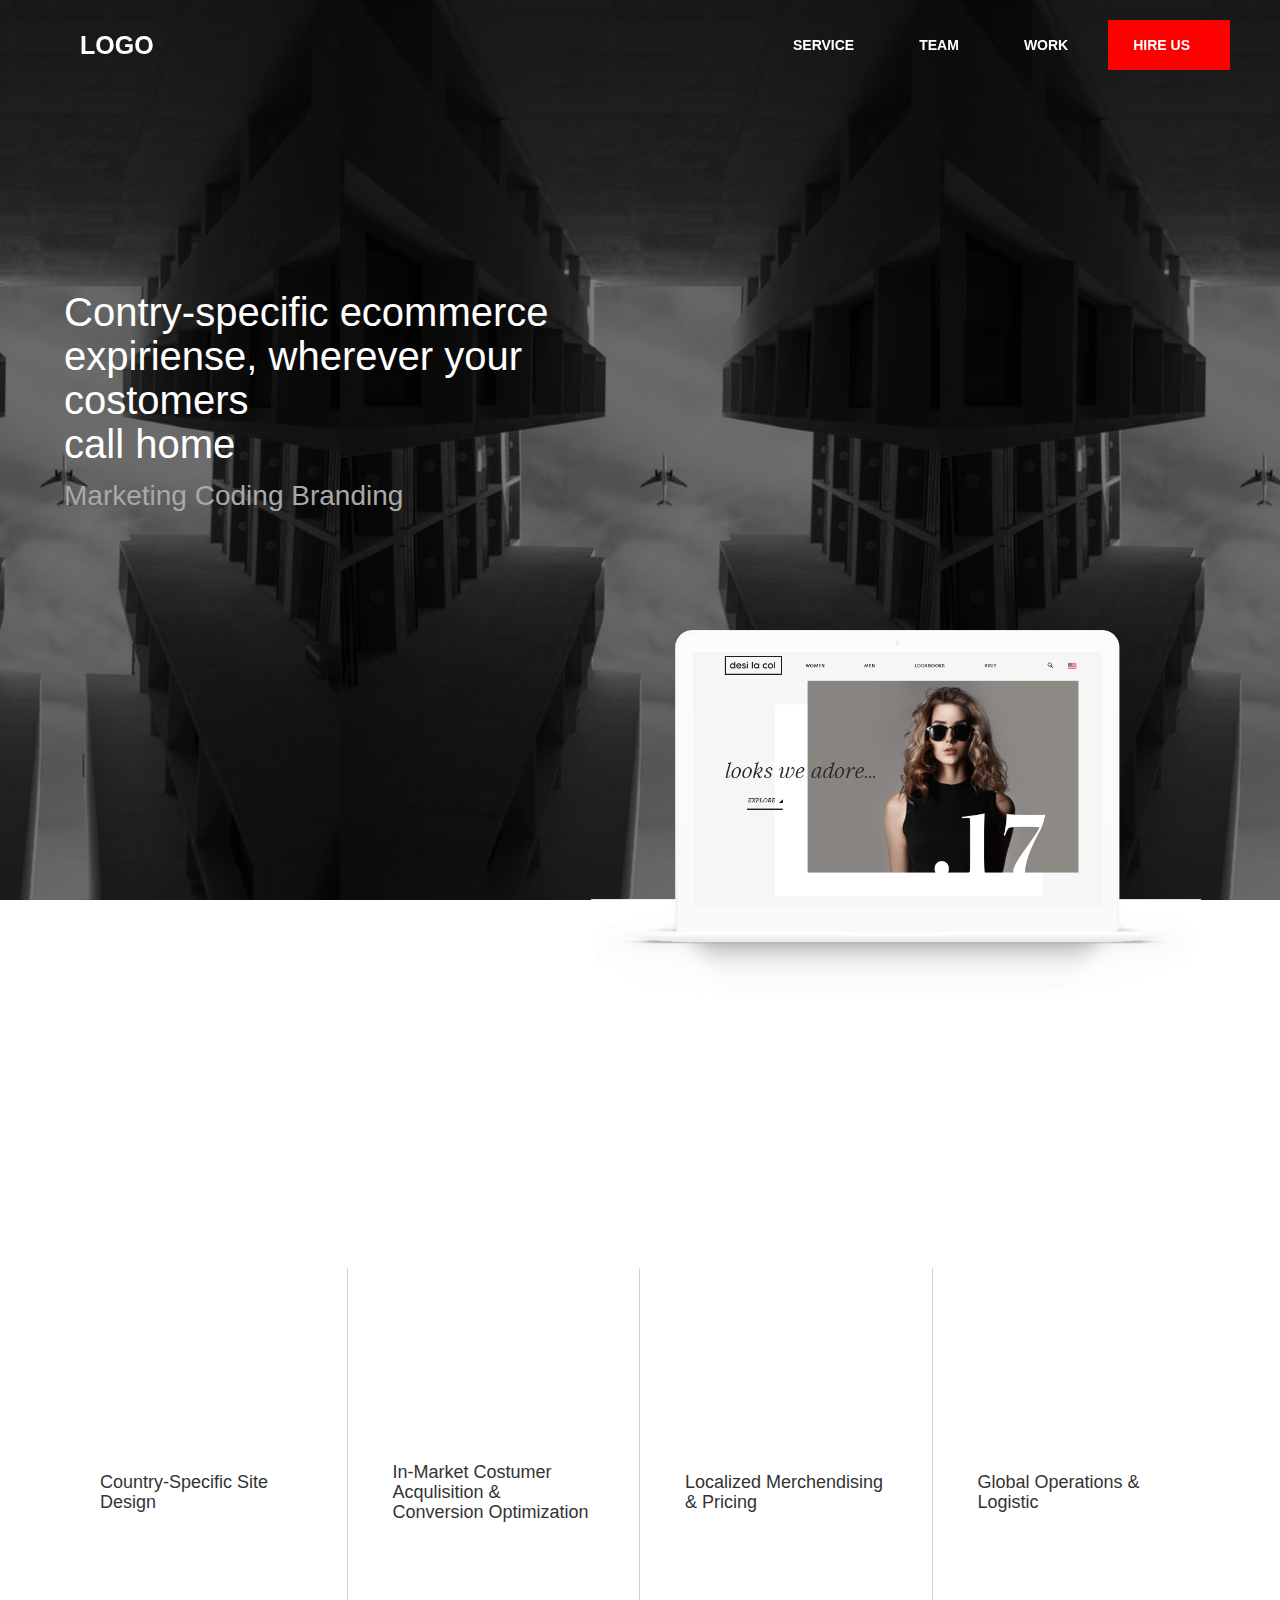
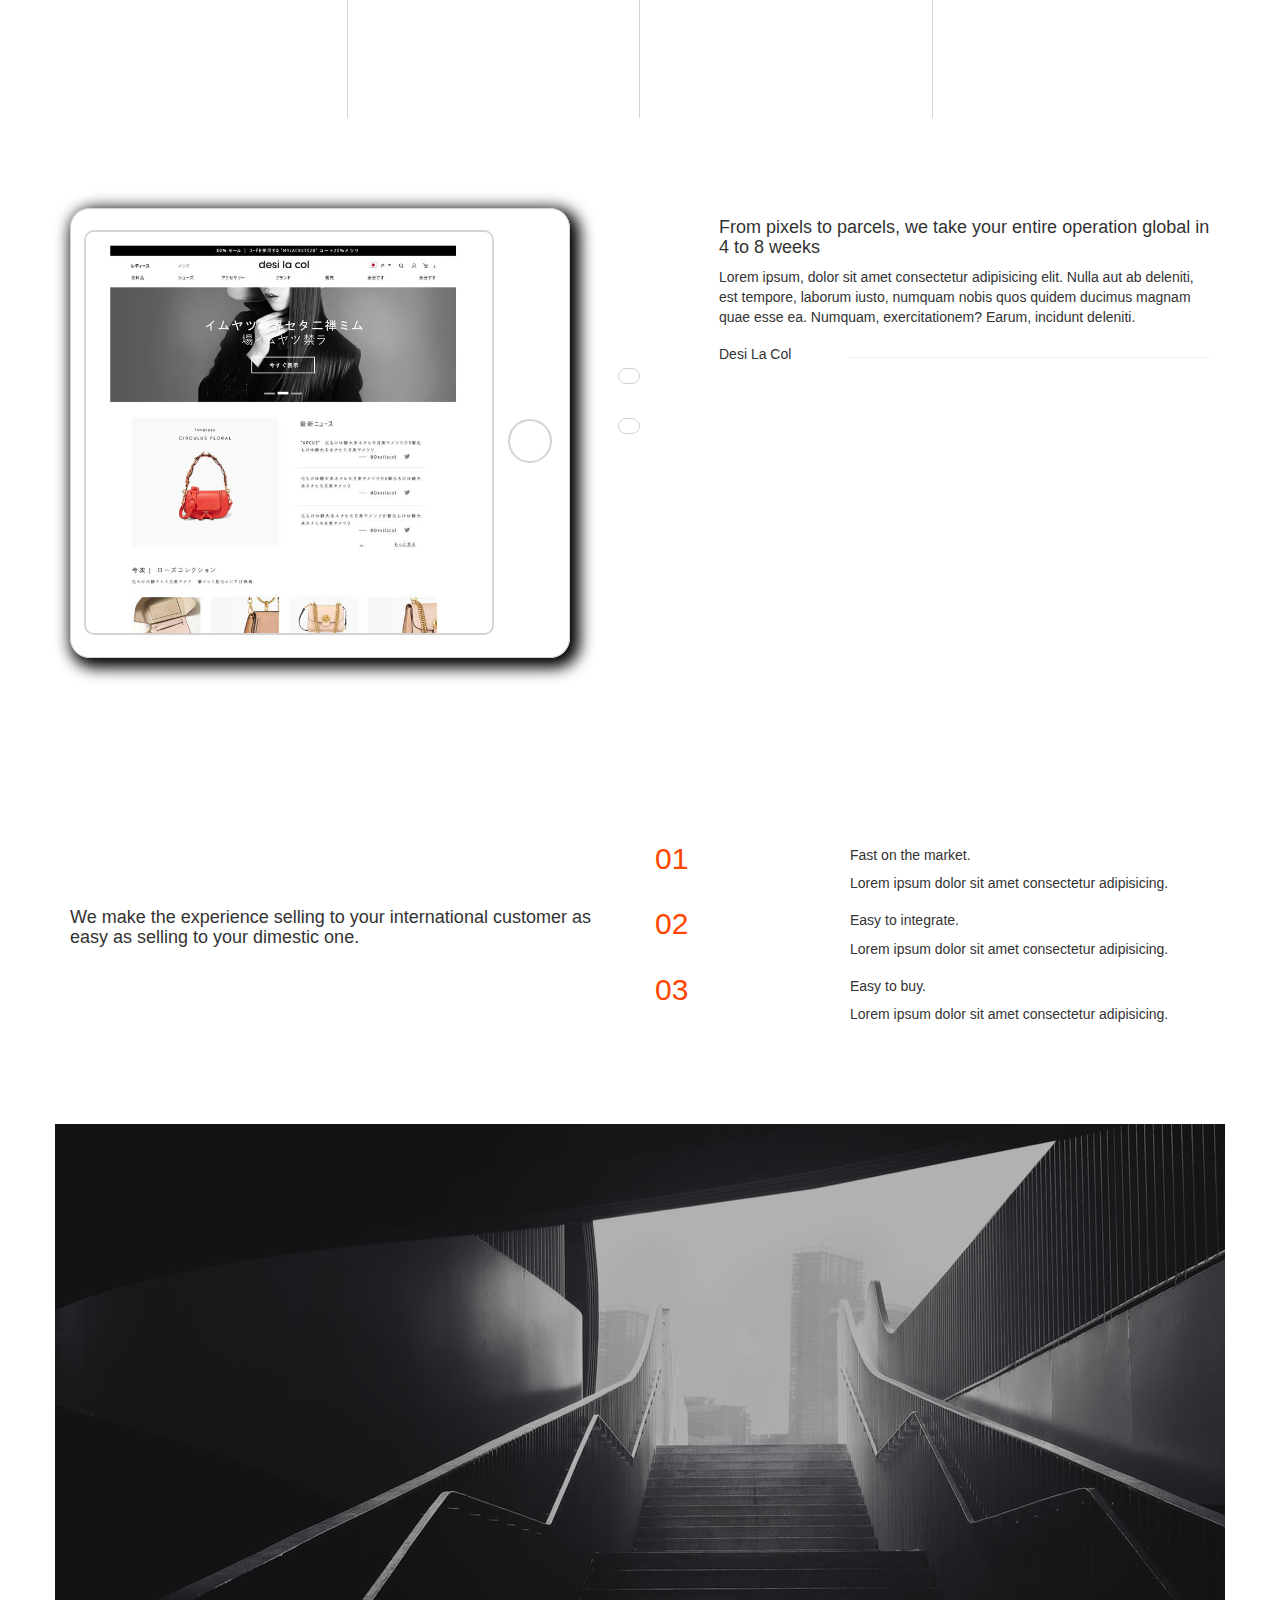
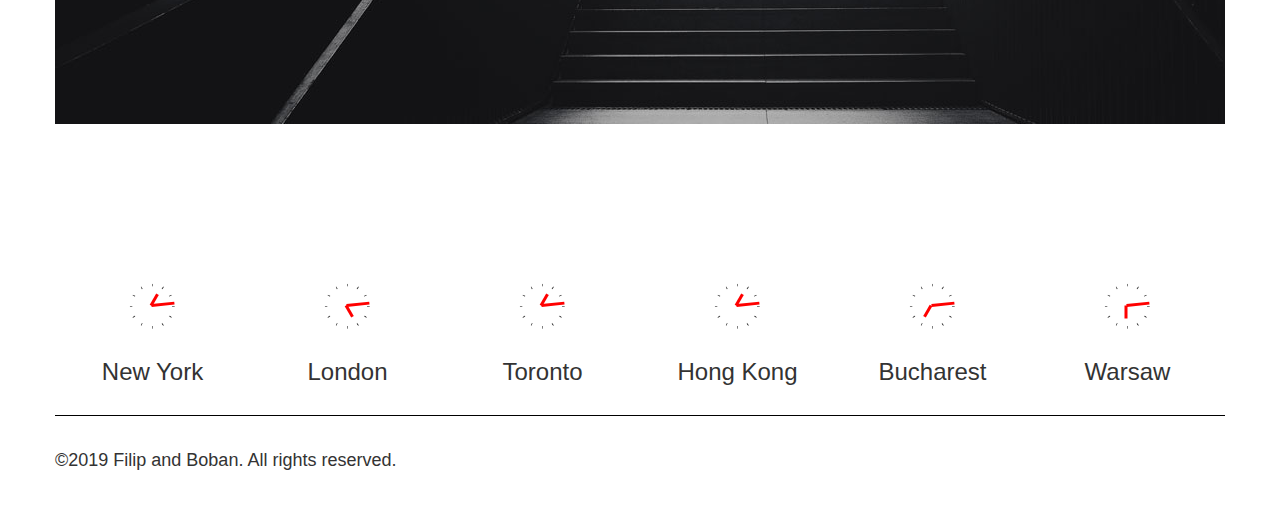
<file: index.html>
<!DOCTYPE html>
<html>

<head>
    <meta charset="utf-8">
    <meta http-equiv="X-UA-Compatible" content="IE=edge">
    <meta name="viewport" content="width=device-width, initial-scale=1">
    <title>Main page</title>
    <!-- Latest compiled and minified BOOTSTRAP CSS -->
    <link rel="stylesheet" href="https://maxcdn.bootstrapcdn.com/bootstrap/3.3.7/css/bootstrap.min.css">
    <!-- Local CSS -->
    <link rel="stylesheet" type="text/css" href="css/style.css">

    <!-- Font-awesome -->
    <link rel="stylesheet" href="https://use.fontawesome.com/releases/v5.8.1/css/all.css"
        integrity="sha384-50oBUHEmvpQ+1lW4y57PTFmhCaXp0ML5d60M1M7uH2+nqUivzIebhndOJK28anvf" crossorigin="anonymous">
</head>

<body>
    <div class="mob-menu text-center white">
        <div>
            <h4> <a href="html/service.html" class="white">SERVICE</a></h4>
            <h4> <a href="html/team.html" class="white">TEAM</a></h4>
            <h4> <a href="html/work.html" class="white">WORK</a></h4>
            <h4 class="red-back"><a href="html/hireUs.html" class="white">HIRE
                    US</a></h4>
        </div>
    </div>
    <header>
        <nav class="nav navbar-fixed-top mynavbar">
            <div class="container-fluid">
                <div class="navbar-header">
                    <button class="navbar-toggle hamburger" data-target="#header">
                        <span class="icon-bar"></span>
                        <span class="icon-bar"></span>
                        <span class="icon-bar"></span>
                    </button>
                    <a href="index.html" class="navbar-brand onScroll-black
                            white">LOGO</a>
                </div>
                <div class="collapse navbar-collapse" id="header">
                    <ul class="nav navbar-nav navbar-right text-center">
                        <li><a href="html/service.html" class="onScroll-black service white">SERVICE</a></li>
                        <li><a href="html/team.html" class="onScroll-black
                                    white team">TEAM</a></li>
                        <li><a href="html/work.html" class="onScroll-black white">WORK</a></li>
                        <li class="red-back"><a href="html/hireUs.html" class="white">HIRE US</a></li>
                    </ul>
                </div>
            </div>
        </nav>
    </header>

    <main class="main-container">
        <div class="container-fluid">
            <div class="row row-banner">
                <div class="col-md-6 text-center title">
                    <h1>Contry-specific ecommerce expiriense, wherever your costomers <br> call home</h1>
                    <p class="title-text"> Marketing <i class="fas fa-long-arrow-alt-right"></i> Coding
                        <i class="fas fa-long-arrow-alt-right"></i> Branding</p>
                    <button class="meet-the-team">MEET THE TEAM</button>
                </div>
                <div class="col-md-6 list-div">
                    <div class="laptop">
                        <img src="img/bg2-home-1.png" alt="" id="laptop">
                    </div>
                </div>
            </div>
        </div>

        <div class="container">
            <div class="row row-section-one">
                <div class="col-md-6 section-one-title">
                    <h2>Localised is Global <br> Ecomerce <br> <span class="red-text">as a Srvice</span></h2>
                </div>
                <div class="col-md-6 section-one-text">
                    <p>Lorem ipsum dolor sit, amet consectetur adipisicing elit. Illo dolorum laboriosam ipsam error
                        amet totam laborum magni veniam veritatis id.</p>
                    <p>Lorem ipsum dolor sit amet consectetur adipisicing elit. Eius, suscipit. Consectetur quos,
                        vitae
                        modi rerum repudiandae mollitia earum nulla accusamus, aliquid iure perspiciatis alias
                        dolorem
                        veniam tempore maxime, temporibus aliquam?</p>
                    <button class="btn-services">SERVICES</button>
                    <button class="btn-services">Plus uste nesto</button>
                </div>
            </div>

            <div class="row row-section-two">
                <div class="col-md-3  col-sm-6  section-two-div">
                    <h4>Country-Specific Site Design</h4>
                    <span href="#" class="more">more</span>
                    <p>Lorem ipsum dolor sit amet consectetur adipisicing elit. Quas excepturi animi vel ea facilis
                        ipsum aut dolorem provident. Enim neque autem assumenda ea laudantium dolor mollitia.
                        Deserunt in quasi numquam.</p>
                </div>
                <div class="col-md-3   col-sm-6 section-two-div">
                    <h4>In-Market Costumer Acqulisition & Conversion Optimization</h4>
                    <span href="#" class="more">more</span>
                    <p>Lorem ipsum dolor sit amet consectetur adipisicing elit. Quas excepturi animi vel ea facilis
                        ipsum aut dolorem provident. Enim neque autem assumenda ea laudantium dolor mollitia.
                        Deserunt in quasi numquam.</p>
                </div>
                <div class="col-md-3  col-sm-6  section-two-div">
                    <h4>Localized Merchendising & Pricing</h4>
                    <span href="#" class="more">more</span>
                    <p>Lorem ipsum dolor sit amet consectetur adipisicing elit. Quas excepturi animi vel ea facilis
                        ipsum aut dolorem provident. Enim neque autem assumenda ea laudantium dolor mollitia.
                        Deserunt in quasi numquam.</p>
                </div>
                <div class="col-md-3  col-sm-6  section-two-div">
                    <h4>Global Operations & Logistic</h4>
                    <span href="#" class="more">more</span>
                    <p>Lorem ipsum dolor sit amet consectetur adipisicing elit. Quas excepturi animi vel ea facilis
                        ipsum aut dolorem provident. Enim neque autem assumenda ea laudantium dolor mollitia.
                        Deserunt in quasi numquam.</p>
                </div>
            </div>

            <div class="row row-section-three">
                <div class="col-md-6">
                    <div class="tablet">
                        <div class="tablet-screen"><img src="img/screen.jpg" alt=""></div>
                        <span class="tablet-circle"></span>
                        <button class="btn-tablet btn-up"><i class="fas fa-chevron-up"></i></button>
                        <button class="btn-tablet btn-down"><i class="fas fa-chevron-down"></i></button>
                    </div>
                </div>
                <div class="col-md-6 ">
                    <div class="section-three-title">
                        <h4>From pixels to parcels, we take your entire operation global in 4 to 8 weeks</h4>
                        <p>Lorem ipsum, dolor sit amet consectetur adipisicing elit. Nulla aut ab deleniti, est
                            tempore,
                            laborum iusto, numquam nobis quos quidem ducimus magnam quae esse ea. Numquam,
                            exercitationem? Earum, incidunt deleniti.</p>
                        <div class="row">
                            <div class="col-md-3">
                                <h5>Desi La Col</h5>
                            </div>
                            <div class="col-md-9">
                                <hr>
                            </div>
                        </div>
                    </div>
                </div>
            </div>

            <div class="row row-section-four">
                <div class="col-md-6">
                    <div class="experience-container">
                        <h4>We make the experience selling to your international customer as easy as selling to your
                            dimestic one.</h4>
                    </div>
                </div>
                <div class="col-md-6">
                    <div class="experience-container flex-column section-four-container">
                        <div class="row">
                            <div class="col-md-4 experience-container fsize-3">
                                <span class="red-text">01</span>
                            </div>
                            <div class="col-md-8">
                                <h5>Fast on the market.</h5>
                                <p>Lorem ipsum dolor sit amet consectetur adipisicing.</p>
                            </div>
                        </div>
                        <div class="row">
                            <div class="col-md-4 experience-container fsize-3">
                                <span class="red-text">02</span>
                            </div>
                            <div class="col-md-8">
                                <h5>Easy to integrate.</h5>
                                <p>Lorem ipsum dolor sit amet consectetur adipisicing.</p>
                            </div>
                        </div>
                        <div class="row">
                            <div class="col-md-4 experience-container fsize-3">
                                <span class="red-text">03</span>
                            </div>
                            <div class="col-md-8">
                                <h5>Easy to buy.</h5>
                                <p>Lorem ipsum dolor sit amet consectetur adipisicing.</p>
                            </div>
                        </div>
                    </div>
                </div>
            </div>
        </div>


        <footer>
            <div class="container">
                <div class="row">
                    <div class="col-md-12 stairs white">
                        <div>
                            <h1 class="stairs-h2">Global Expansion. Reimagined</h1>
                            <div class="stairs-btns text-center">
                                <a class="stairs-btn1">JOIN US</a>
                                <a class="stairs-btn2 red-back white">HIRE US</a>
                            </div>
                        </div>
                    </div>
                </div>
                <div class="row clock-row m-top130">
                    <div class="col-md-2 col-sm-4">
                        <div class="clock">
                            <div class="clock-face">
                                <div class="hour-hand hour-hand1 red-back"></div>
                                <div class="min-hand red-back"></div>
                            </div>
                        </div>
                        <h3 class="text-center">New York</h3>
                    </div>
                    <div class="col-md-2 col-sm-4">
                        <div class="clock">
                            <div class="clock-face">
                                <div class="hour-hand hour-hand2 red-back"></div>
                                <div class="min-hand red-back"></div>
                            </div>
                        </div>
                        <h3 class="text-center">London</h3>
                    </div>
                    <div class="col-md-2 col-sm-4">
                        <div class="clock">
                            <div class="clock-face">
                                <div class="hour-hand hour-hand1 red-back"></div>
                                <div class="min-hand red-back"></div>
                            </div>
                        </div>
                        <h3 class="text-center">Toronto</h3>
                    </div>
                    <div class="col-md-2 col-sm-4">
                        <div class="clock">
                            <div class="clock-face">
                                <div class="hour-hand hour-hand1 red-back"></div>
                                <div class="min-hand red-back"></div>
                            </div>
                        </div>
                        <h3 class="text-center">Hong Kong</h3>
                    </div>
                    <div class="col-md-2 col-sm-4">
                        <div class="clock">
                            <div class="clock-face">
                                <div class="hour-hand hour-hand3 red-back"></div>
                                <div class="min-hand red-back"></div>
                            </div>
                        </div>
                        <h3 class="text-center">Bucharest</h3>
                    </div>
                    <div class="col-md-2 col-sm-4">
                        <div class="clock">
                            <div class="clock-face">
                                <div class="hour-hand hour-hand4 red-back"></div>
                                <div class="min-hand red-back"></div>
                            </div>
                        </div>
                        <h3 class="text-center">Warsaw</h3>
                    </div>
                </div>
                <div class="row bottom-row">
                    <div class="p-div">
                        <p>©2019 Filip and Boban. All rights reserved.</p>
                    </div>
                    <div class="i-div">
                        <a href="#" class="red"><i class="fab fa-facebook-f"></i></a>
                        <a href="#" class="red"><i class="fab fa-linkedin-in"></i></a>
                        <a href="#" class="red"><i class="fab fa-twitter"></i></a>
                    </div>
                </div>
            </div>
        </footer>

    </main>

    <span id="indexPage" style="display:none;"></span>


    <!-- jQuery library -->
    <script src="https://cdnjs.cloudflare.com/ajax/libs/jquery/3.3.1/jquery.js"></script>
    <script src="js/main.js"></script>

    <!-- Latest compiled JavaScript -->
    <script src="https://maxcdn.bootstrapcdn.com/bootstrap/3.3.7/js/bootstrap.min.js"></script>
</body>

</html>
</file>
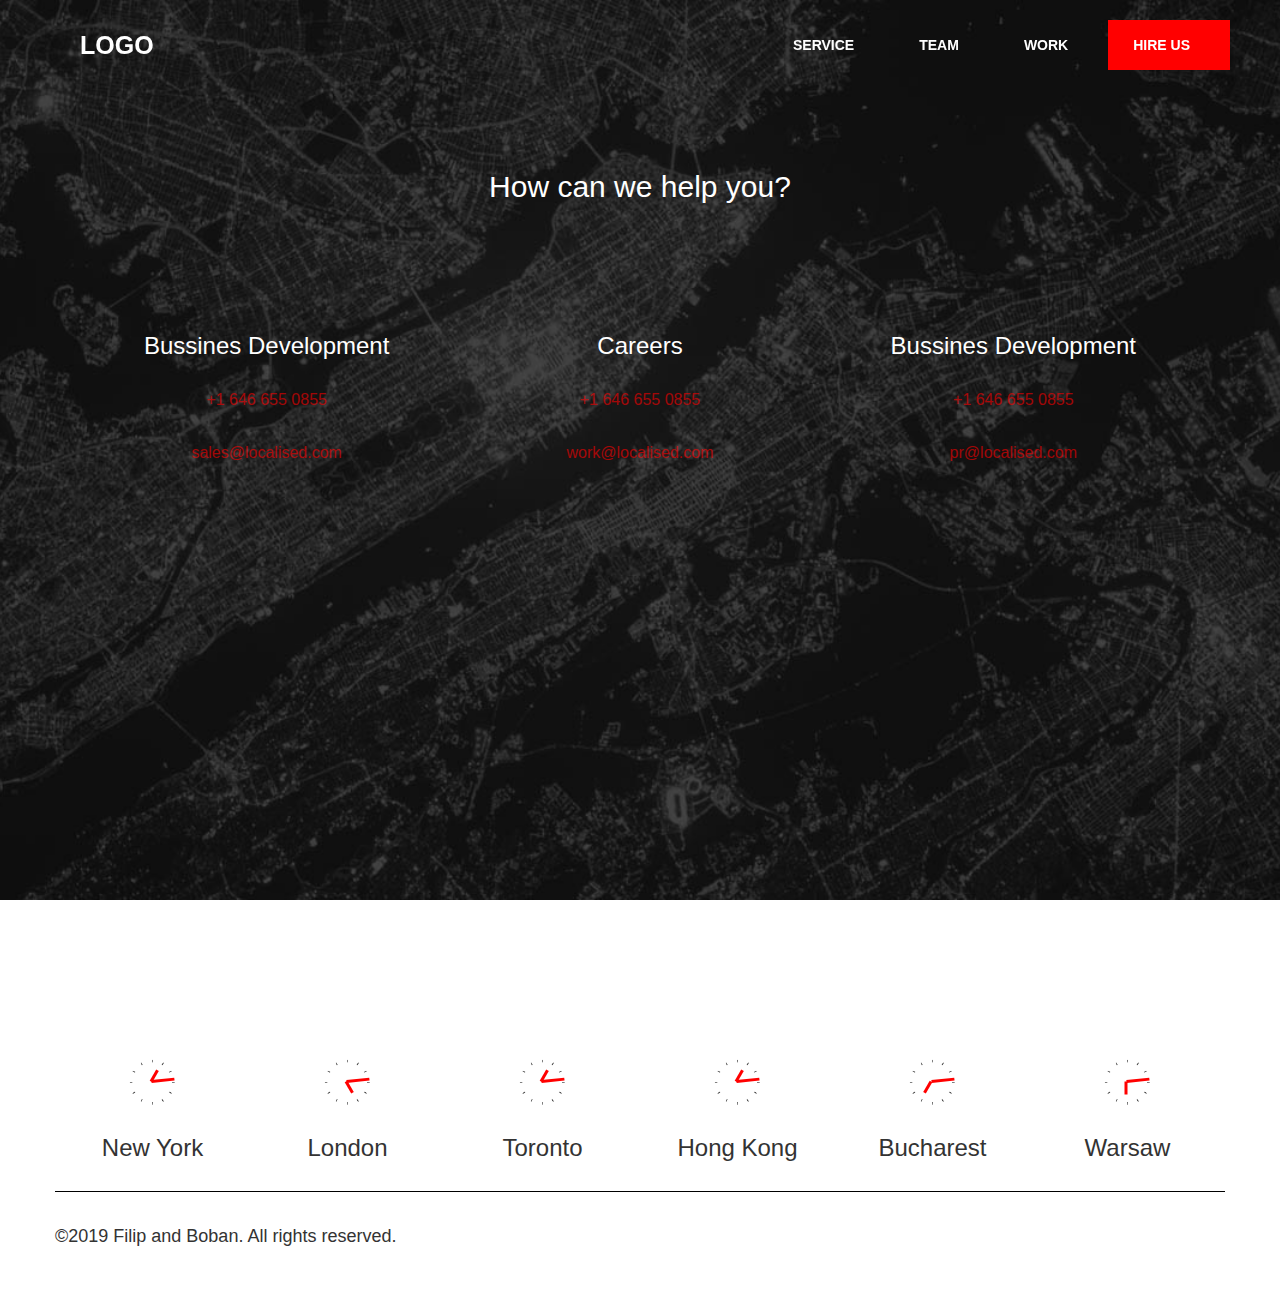
<file: html/hireUs.html>
<!DOCTYPE html>
<html>
  <head>
    <meta charset="utf-8" />
    <meta http-equiv="X-UA-Compatible" content="IE=edge" />
    <meta name="viewport" content="width=device-width, initial-scale=1" />
    <title>Hire us page</title>
    <!-- Latest compiled and minified BOOTSTRAP CSS -->
    <link
      rel="stylesheet"
      href="https://maxcdn.bootstrapcdn.com/bootstrap/3.3.7/css/bootstrap.min.css"
    />
    <!-- Local CSS -->
    <link rel="stylesheet" type="text/css" href="../css/style.css" />

    <!-- Font-awesome -->
    <link
      rel="stylesheet"
      href="https://use.fontawesome.com/releases/v5.8.1/css/all.css"
      integrity="sha384-50oBUHEmvpQ+1lW4y57PTFmhCaXp0ML5d60M1M7uH2+nqUivzIebhndOJK28anvf"
      crossorigin="anonymous"
    />
  </head>

  <body>
    <div class="mob-menu text-center white">
      <div>
        <h4><a href="service.html" class="white">SERVICE</a></h4>
        <h4><a href="team.html" class="white">TEAM</a></h4>
        <h4><a href="work.html" class="white">WORK</a></h4>
        <h4 class="red-back">
          <a href="hireUs.html" class="white">HIRE US</a>
        </h4>
      </div>
    </div>
    <header>
      <nav class="nav navbar-fixed-top mynavbar">
        <div class="container-fluid">
          <div class="navbar-header">
            <button class="navbar-toggle hamburger" data-target="#header">
              <span class="icon-bar"></span>
              <span class="icon-bar"></span>
              <span class="icon-bar"></span>
            </button>
            <a href="../index.html" class="navbar-brand onScroll-black white"
              >LOGO</a
            >
          </div>
          <div class="collapse navbar-collapse" id="header">
            <ul class="nav navbar-nav navbar-right text-center">
              <li>
                <a href="service.html" class="onScroll-black service white"
                  >SERVICE</a
                >
              </li>
              <li>
                <a href="team.html" class="onScroll-black white team">TEAM</a>
              </li>
              <li><a href="work.html" class="onScroll-black white">WORK</a></li>
              <li class="red-back">
                <a href="hireUs.html" class="white">HIRE US</a>
              </li>
            </ul>
          </div>
        </div>
      </nav>
    </header>
    <div class="main-container">
      <div class="container-fluid">
        <div class="row hireUs-row">
          <div class="col-md-12 white text-center">
            <h2>How can we help you?</h2>
          </div>
          <div class="col-md-12">
            <div class="row">
              <div
                class="col-md-3 col-md-offset-1 col-sm-3 col-sm-offset-1 text-center"
              >
                <h3 class="white">Bussines Development</h3>
                <p><a href="#" class="red after">+1 646 655 0855</a></p>
                <p><a href="#" class="red">sales@localised.com</a></p>
                <hr />
              </div>
              <div class="col-md-4 col-sm-4 text-center">
                <h3 class="white">Careers</h3>
                <p><a href="#" class="red">+1 646 655 0855</a></p>
                <p><a href="#" class="red">work@localised.com</a></p>
                <hr />
              </div>
              <div class="col-md-3 col-sm-3 text-center">
                <h3 class="white">Bussines Development</h3>
                <p><a href="#" class="red">+1 646 655 0855</a></p>
                <p><a href="#" class="red">pr@localised.com</a></p>
              </div>
            </div>
          </div>
        </div>
      </div>
      <footer>
        <div class="container">
          <div class="row clock-row m-top130">
            <div class="col-md-2 col-sm-4">
              <div class="clock">
                <div class="clock-face">
                  <div class="hour-hand hour-hand1 red-back"></div>
                  <div class="min-hand red-back"></div>
                </div>
              </div>
              <h3 class="text-center">New York</h3>
            </div>
            <div class="col-md-2 col-sm-4">
              <div class="clock">
                <div class="clock-face">
                  <div class="hour-hand hour-hand2 red-back"></div>
                  <div class="min-hand red-back"></div>
                </div>
              </div>
              <h3 class="text-center">London</h3>
            </div>
            <div class="col-md-2 col-sm-4">
              <div class="clock">
                <div class="clock-face">
                  <div class="hour-hand hour-hand1 red-back"></div>
                  <div class="min-hand red-back"></div>
                </div>
              </div>
              <h3 class="text-center">Toronto</h3>
            </div>
            <div class="col-md-2 col-sm-4">
              <div class="clock">
                <div class="clock-face">
                  <div class="hour-hand hour-hand1 red-back"></div>
                  <div class="min-hand red-back"></div>
                </div>
              </div>
              <h3 class="text-center">Hong Kong</h3>
            </div>
            <div class="col-md-2 col-sm-4">
              <div class="clock">
                <div class="clock-face">
                  <div class="hour-hand hour-hand3 red-back"></div>
                  <div class="min-hand red-back"></div>
                </div>
              </div>
              <h3 class="text-center">Bucharest</h3>
            </div>
            <div class="col-md-2 col-sm-4">
              <div class="clock">
                <div class="clock-face">
                  <div class="hour-hand hour-hand4 red-back"></div>
                  <div class="min-hand red-back"></div>
                </div>
              </div>
              <h3 class="text-center">Warsaw</h3>
            </div>
          </div>
          <div class="row bottom-row">
            <div class="p-div">
              <p>©2019 Filip and Boban. All rights reserved.</p>
            </div>
            <div class="i-div">
              <a href="#" class="red"><i class="fab fa-facebook-f"></i></a>
              <a href="#" class="red"><i class="fab fa-linkedin-in"></i></a>
              <a href="#" class="red"><i class="fab fa-twitter"></i></a>
            </div>
          </div>
        </div>
      </footer>
    </div>

    <!-- jQuery library -->
    <script src="https://cdnjs.cloudflare.com/ajax/libs/jquery/3.3.1/jquery.js"></script>
    <script src="../js/main.js"></script>

    <!-- Latest compiled JavaScript -->
    <script src="https://maxcdn.bootstrapcdn.com/bootstrap/3.3.7/js/bootstrap.min.js"></script>
  </body>
</html>
</file>
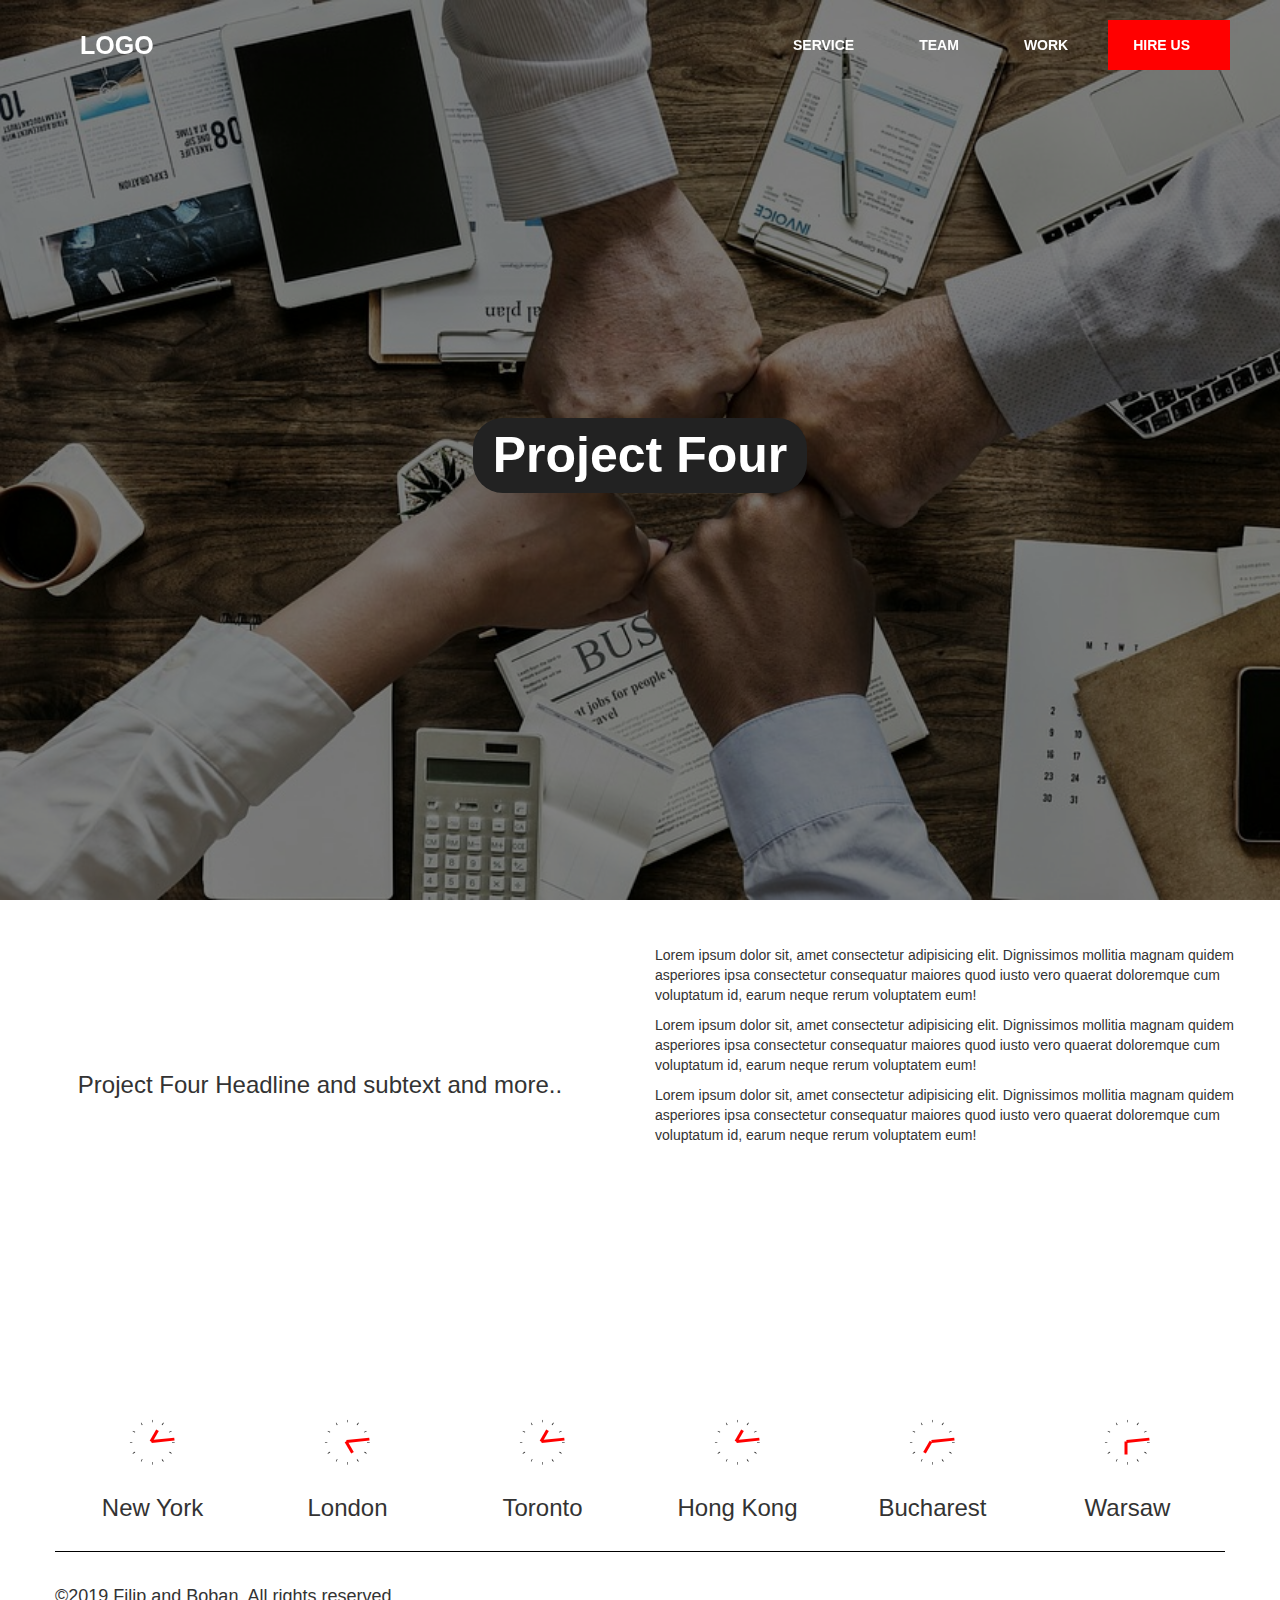
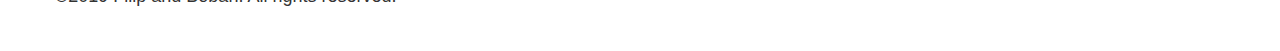
<file: html/projectFour.html>
<!DOCTYPE html>
<html>
  <head>
    <meta charset="utf-8" />
    <meta http-equiv="X-UA-Compatible" content="IE=edge" />
    <meta name="viewport" content="width=device-width, initial-scale=1" />
    <title>Project Four</title>
    <!-- Latest compiled and minified BOOTSTRAP CSS -->
    <link
      rel="stylesheet"
      href="https://maxcdn.bootstrapcdn.com/bootstrap/3.3.7/css/bootstrap.min.css"
    />
    <!-- Local CSS -->
    <link rel="stylesheet" type="text/css" href="../css/style.css" />

    <!-- Font-awesome -->
    <link
      rel="stylesheet"
      href="https://use.fontawesome.com/releases/v5.8.1/css/all.css"
      integrity="sha384-50oBUHEmvpQ+1lW4y57PTFmhCaXp0ML5d60M1M7uH2+nqUivzIebhndOJK28anvf"
      crossorigin="anonymous"
    />
  </head>

  <body>
    <div class="mob-menu text-center white">
      <div>
        <h4><a href="service.html" class="white">SERVICE</a></h4>
        <h4><a href="team.html" class="white">TEAM</a></h4>
        <h4><a href="work.html" class="white">WORK</a></h4>
        <h4 class="red-back">
          <a href="hireUs.html" class="white">HIRE US</a>
        </h4>
      </div>
    </div>
    <header>
      <nav class="nav navbar-fixed-top mynavbar">
        <div class="container-fluid">
          <div class="navbar-header">
            <button class="navbar-toggle hamburger" data-target="#header">
              <span class="icon-bar"></span>
              <span class="icon-bar"></span>
              <span class="icon-bar"></span>
            </button>
            <a href="../index.html" class="navbar-brand onScroll-black white"
              >LOGO</a
            >
          </div>
          <div class="collapse navbar-collapse" id="header">
            <ul class="nav navbar-nav navbar-right text-center">
              <li>
                <a href="service.html" class="onScroll-black service white"
                  >SERVICE</a
                >
              </li>
              <li>
                <a href="team.html" class="onScroll-black white team">TEAM</a>
              </li>
              <li><a href="work.html" class="onScroll-black white">WORK</a></li>
              <li class="red-back">
                <a href="hireUs.html" class="white">HIRE US</a>
              </li>
            </ul>
          </div>
        </div>
      </nav>
    </header>
    <main>
        <div class="p-one-banner">
            <div class="p-one-overlay"></div>
            <h2>Project Four</h2>
        </div>
        <div class="p-one-text">
            <div class="col-md-6 p-one-text-header">
                    <h3>Project Four Headline and subtext and more..</h3>
            </div>
            <div class="col-md-6 p-one-text-conent">
                    <p>Lorem ipsum dolor sit, amet consectetur adipisicing elit. Dignissimos mollitia magnam quidem asperiores ipsa consectetur consequatur maiores quod iusto vero quaerat doloremque cum voluptatum id, earum neque rerum voluptatem eum!</p>
                    <p>Lorem ipsum dolor sit, amet consectetur adipisicing elit. Dignissimos mollitia magnam quidem asperiores ipsa consectetur consequatur maiores quod iusto vero quaerat doloremque cum voluptatum id, earum neque rerum voluptatem eum!</p>
                    <p>Lorem ipsum dolor sit, amet consectetur adipisicing elit. Dignissimos mollitia magnam quidem asperiores ipsa consectetur consequatur maiores quod iusto vero quaerat doloremque cum voluptatum id, earum neque rerum voluptatem eum!</p>
            </div>  
            </div>
    </main>
      <footer>
        <div class="container">
          <div class="row clock-row m-top130">
            <div class="col-md-2 col-sm-4">
              <div class="clock">
                <div class="clock-face">
                  <div class="hour-hand hour-hand1 red-back"></div>
                  <div class="min-hand red-back"></div>
                </div>
              </div>
              <h3 class="text-center">New York</h3>
            </div>
            <div class="col-md-2 col-sm-4">
              <div class="clock">
                <div class="clock-face">
                  <div class="hour-hand hour-hand2 red-back"></div>
                  <div class="min-hand red-back"></div>
                </div>
              </div>
              <h3 class="text-center">London</h3>
            </div>
            <div class="col-md-2 col-sm-4">
              <div class="clock">
                <div class="clock-face">
                  <div class="hour-hand hour-hand1 red-back"></div>
                  <div class="min-hand red-back"></div>
                </div>
              </div>
              <h3 class="text-center">Toronto</h3>
            </div>
            <div class="col-md-2 col-sm-4">
              <div class="clock">
                <div class="clock-face">
                  <div class="hour-hand hour-hand1 red-back"></div>
                  <div class="min-hand red-back"></div>
                </div>
              </div>
              <h3 class="text-center">Hong Kong</h3>
            </div>
            <div class="col-md-2 col-sm-4">
              <div class="clock">
                <div class="clock-face">
                  <div class="hour-hand hour-hand3 red-back"></div>
                  <div class="min-hand red-back"></div>
                </div>
              </div>
              <h3 class="text-center">Bucharest</h3>
            </div>
            <div class="col-md-2 col-sm-4">
              <div class="clock">
                <div class="clock-face">
                  <div class="hour-hand hour-hand4 red-back"></div>
                  <div class="min-hand red-back"></div>
                </div>
              </div>
              <h3 class="text-center">Warsaw</h3>
            </div>
          </div>
          <div class="row bottom-row">
            <div class="p-div">
              <p>©2019 Filip and Boban. All rights reserved.</p>
            </div>
            <div class="i-div">
              <a href="#" class="red"><i class="fab fa-facebook-f"></i></a>
              <a href="#" class="red"><i class="fab fa-linkedin-in"></i></a>
              <a href="#" class="red"><i class="fab fa-twitter"></i></a>
            </div>
          </div>
        </div>
      </footer>
    </div>

    <!-- jQuery library -->
    <script src="https://cdnjs.cloudflare.com/ajax/libs/jquery/3.3.1/jquery.js"></script>
    <script src="../js/main.js"></script>

    <!-- Latest compiled JavaScript -->
    <script src="https://maxcdn.bootstrapcdn.com/bootstrap/3.3.7/js/bootstrap.min.js"></script>
  </body>
</html>
</file>
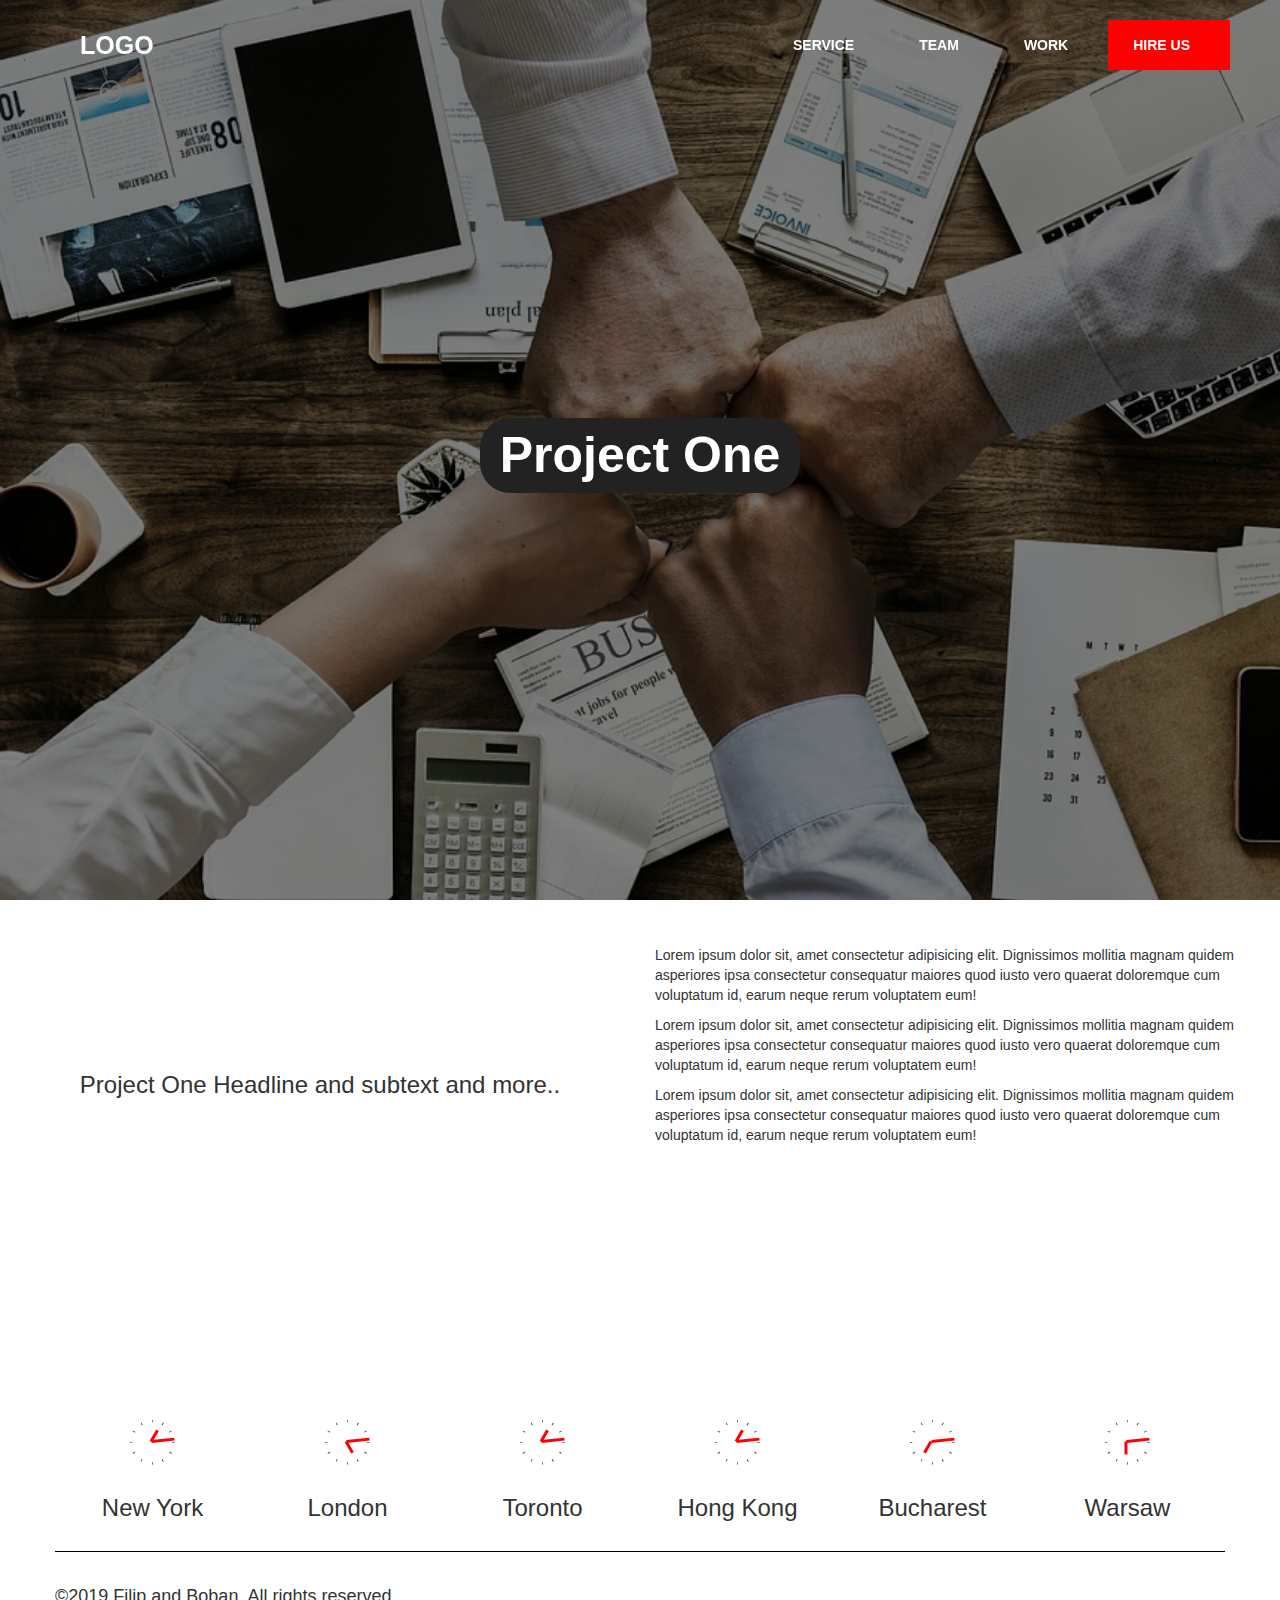
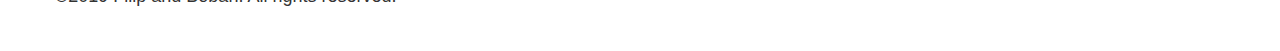
<file: html/projectOne.html>
<!DOCTYPE html>
<html>
  <head>
    <meta charset="utf-8" />
    <meta http-equiv="X-UA-Compatible" content="IE=edge" />
    <meta name="viewport" content="width=device-width, initial-scale=1" />
    <title>Project One</title>
    <!-- Latest compiled and minified BOOTSTRAP CSS -->
    <link
      rel="stylesheet"
      href="https://maxcdn.bootstrapcdn.com/bootstrap/3.3.7/css/bootstrap.min.css"
    />
    <!-- Local CSS -->
    <link rel="stylesheet" type="text/css" href="../css/style.css" />

    <!-- Font-awesome -->
    <link
      rel="stylesheet"
      href="https://use.fontawesome.com/releases/v5.8.1/css/all.css"
      integrity="sha384-50oBUHEmvpQ+1lW4y57PTFmhCaXp0ML5d60M1M7uH2+nqUivzIebhndOJK28anvf"
      crossorigin="anonymous"
    />
  </head>

  <body>
    <div class="mob-menu text-center white">
      <div>
        <h4><a href="service.html" class="white">SERVICE</a></h4>
        <h4><a href="team.html" class="white">TEAM</a></h4>
        <h4><a href="work.html" class="white">WORK</a></h4>
        <h4 class="red-back">
          <a href="hireUs.html" class="white">HIRE US</a>
        </h4>
      </div>
    </div>
    <header>
      <nav class="nav navbar-fixed-top mynavbar">
        <div class="container-fluid">
          <div class="navbar-header">
            <button class="navbar-toggle hamburger" data-target="#header">
              <span class="icon-bar"></span>
              <span class="icon-bar"></span>
              <span class="icon-bar"></span>
            </button>
            <a href="../index.html" class="navbar-brand onScroll-black white"
              >LOGO</a
            >
          </div>
          <div class="collapse navbar-collapse" id="header">
            <ul class="nav navbar-nav navbar-right text-center">
              <li>
                <a href="service.html" class="onScroll-black service white"
                  >SERVICE</a
                >
              </li>
              <li>
                <a href="team.html" class="onScroll-black white team">TEAM</a>
              </li>
              <li><a href="work.html" class="onScroll-black white">WORK</a></li>
              <li class="red-back">
                <a href="hireUs.html" class="white">HIRE US</a>
              </li>
            </ul>
          </div>
        </div>
      </nav>
    </header>
    <main>
        <div class="p-one-banner">
            <div class="p-one-overlay"></div>
            <h2>Project One</h2>
        </div>
        <div class="p-one-text">
            <div class="col-md-6 p-one-text-header">
                    <h3>Project One Headline and subtext and more..</h3>
            </div>
            <div class="col-md-6 p-one-text-conent">
                    <p>Lorem ipsum dolor sit, amet consectetur adipisicing elit. Dignissimos mollitia magnam quidem asperiores ipsa consectetur consequatur maiores quod iusto vero quaerat doloremque cum voluptatum id, earum neque rerum voluptatem eum!</p>
                    <p>Lorem ipsum dolor sit, amet consectetur adipisicing elit. Dignissimos mollitia magnam quidem asperiores ipsa consectetur consequatur maiores quod iusto vero quaerat doloremque cum voluptatum id, earum neque rerum voluptatem eum!</p>
                    <p>Lorem ipsum dolor sit, amet consectetur adipisicing elit. Dignissimos mollitia magnam quidem asperiores ipsa consectetur consequatur maiores quod iusto vero quaerat doloremque cum voluptatum id, earum neque rerum voluptatem eum!</p>
            </div>  
            </div>
    </main>
      <footer>
        <div class="container">
          <div class="row clock-row m-top130">
            <div class="col-md-2 col-sm-4">
              <div class="clock">
                <div class="clock-face">
                  <div class="hour-hand hour-hand1 red-back"></div>
                  <div class="min-hand red-back"></div>
                </div>
              </div>
              <h3 class="text-center">New York</h3>
            </div>
            <div class="col-md-2 col-sm-4">
              <div class="clock">
                <div class="clock-face">
                  <div class="hour-hand hour-hand2 red-back"></div>
                  <div class="min-hand red-back"></div>
                </div>
              </div>
              <h3 class="text-center">London</h3>
            </div>
            <div class="col-md-2 col-sm-4">
              <div class="clock">
                <div class="clock-face">
                  <div class="hour-hand hour-hand1 red-back"></div>
                  <div class="min-hand red-back"></div>
                </div>
              </div>
              <h3 class="text-center">Toronto</h3>
            </div>
            <div class="col-md-2 col-sm-4">
              <div class="clock">
                <div class="clock-face">
                  <div class="hour-hand hour-hand1 red-back"></div>
                  <div class="min-hand red-back"></div>
                </div>
              </div>
              <h3 class="text-center">Hong Kong</h3>
            </div>
            <div class="col-md-2 col-sm-4">
              <div class="clock">
                <div class="clock-face">
                  <div class="hour-hand hour-hand3 red-back"></div>
                  <div class="min-hand red-back"></div>
                </div>
              </div>
              <h3 class="text-center">Bucharest</h3>
            </div>
            <div class="col-md-2 col-sm-4">
              <div class="clock">
                <div class="clock-face">
                  <div class="hour-hand hour-hand4 red-back"></div>
                  <div class="min-hand red-back"></div>
                </div>
              </div>
              <h3 class="text-center">Warsaw</h3>
            </div>
          </div>
          <div class="row bottom-row">
            <div class="p-div">
              <p>©2019 Filip and Boban. All rights reserved.</p>
            </div>
            <div class="i-div">
              <a href="#" class="red"><i class="fab fa-facebook-f"></i></a>
              <a href="#" class="red"><i class="fab fa-linkedin-in"></i></a>
              <a href="#" class="red"><i class="fab fa-twitter"></i></a>
            </div>
          </div>
        </div>
      </footer>
    </div>

    <!-- jQuery library -->
    <script src="https://cdnjs.cloudflare.com/ajax/libs/jquery/3.3.1/jquery.js"></script>
    <script src="../js/main.js"></script>

    <!-- Latest compiled JavaScript -->
    <script src="https://maxcdn.bootstrapcdn.com/bootstrap/3.3.7/js/bootstrap.min.js"></script>
  </body>
</html>
</file>
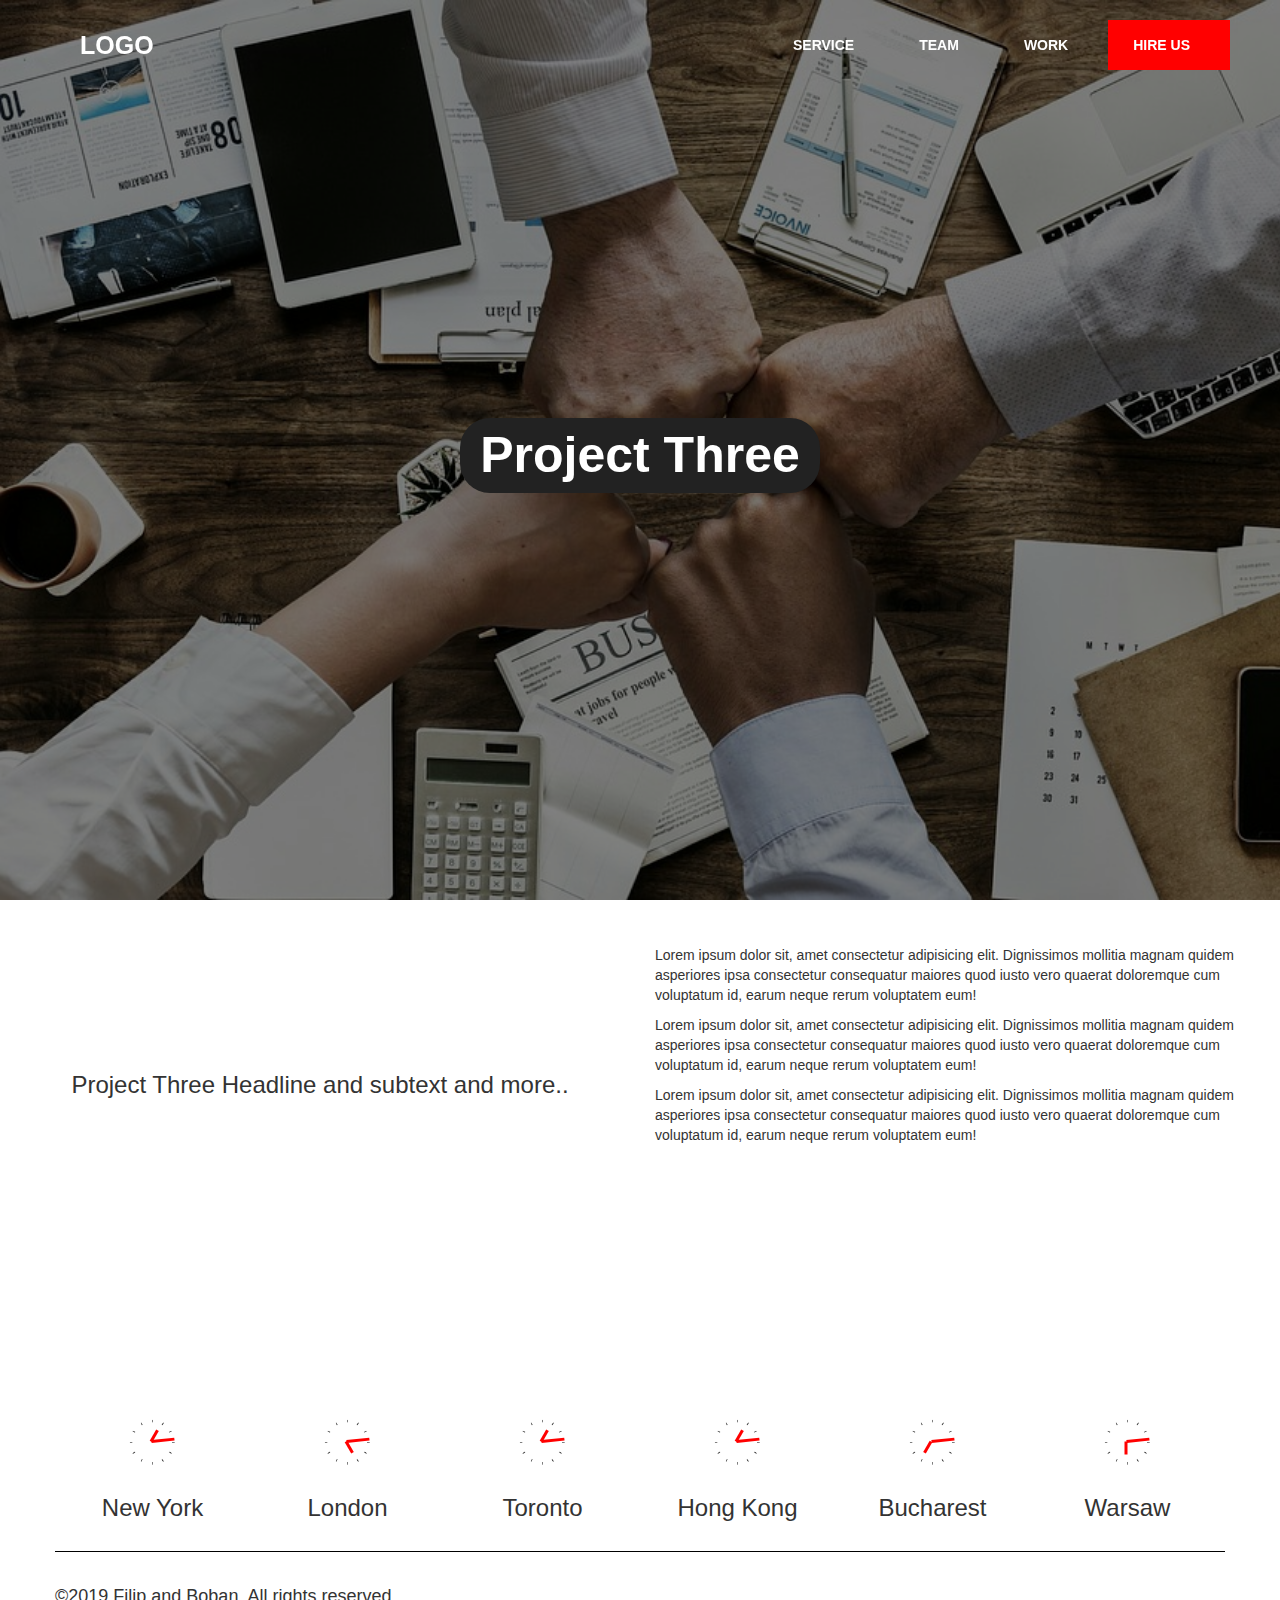
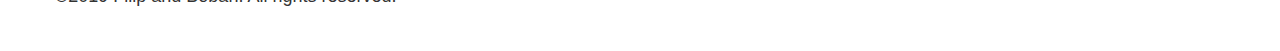
<file: html/projectThree.html>
<!DOCTYPE html>
<html>
  <head>
    <meta charset="utf-8" />
    <meta http-equiv="X-UA-Compatible" content="IE=edge" />
    <meta name="viewport" content="width=device-width, initial-scale=1" />
    <title>Project Three</title>
    <!-- Latest compiled and minified BOOTSTRAP CSS -->
    <link
      rel="stylesheet"
      href="https://maxcdn.bootstrapcdn.com/bootstrap/3.3.7/css/bootstrap.min.css"
    />
    <!-- Local CSS -->
    <link rel="stylesheet" type="text/css" href="../css/style.css" />

    <!-- Font-awesome -->
    <link
      rel="stylesheet"
      href="https://use.fontawesome.com/releases/v5.8.1/css/all.css"
      integrity="sha384-50oBUHEmvpQ+1lW4y57PTFmhCaXp0ML5d60M1M7uH2+nqUivzIebhndOJK28anvf"
      crossorigin="anonymous"
    />
  </head>

  <body>
    <div class="mob-menu text-center white">
      <div>
        <h4><a href="service.html" class="white">SERVICE</a></h4>
        <h4><a href="team.html" class="white">TEAM</a></h4>
        <h4><a href="work.html" class="white">WORK</a></h4>
        <h4 class="red-back">
          <a href="hireUs.html" class="white">HIRE US</a>
        </h4>
      </div>
    </div>
    <header>
      <nav class="nav navbar-fixed-top mynavbar">
        <div class="container-fluid">
          <div class="navbar-header">
            <button class="navbar-toggle hamburger" data-target="#header">
              <span class="icon-bar"></span>
              <span class="icon-bar"></span>
              <span class="icon-bar"></span>
            </button>
            <a href="../index.html" class="navbar-brand onScroll-black white"
              >LOGO</a
            >
          </div>
          <div class="collapse navbar-collapse" id="header">
            <ul class="nav navbar-nav navbar-right text-center">
              <li>
                <a href="service.html" class="onScroll-black service white"
                  >SERVICE</a
                >
              </li>
              <li>
                <a href="team.html" class="onScroll-black white team">TEAM</a>
              </li>
              <li><a href="work.html" class="onScroll-black white">WORK</a></li>
              <li class="red-back">
                <a href="hireUs.html" class="white">HIRE US</a>
              </li>
            </ul>
          </div>
        </div>
      </nav>
    </header>
    <main>
        <div class="p-one-banner">
            <div class="p-one-overlay"></div>
            <h2>Project Three</h2>
        </div>
        <div class="p-one-text">
            <div class="col-md-6 p-one-text-header">
                    <h3>Project Three Headline and subtext and more..</h3>
            </div>
            <div class="col-md-6 p-one-text-conent">
                    <p>Lorem ipsum dolor sit, amet consectetur adipisicing elit. Dignissimos mollitia magnam quidem asperiores ipsa consectetur consequatur maiores quod iusto vero quaerat doloremque cum voluptatum id, earum neque rerum voluptatem eum!</p>
                    <p>Lorem ipsum dolor sit, amet consectetur adipisicing elit. Dignissimos mollitia magnam quidem asperiores ipsa consectetur consequatur maiores quod iusto vero quaerat doloremque cum voluptatum id, earum neque rerum voluptatem eum!</p>
                    <p>Lorem ipsum dolor sit, amet consectetur adipisicing elit. Dignissimos mollitia magnam quidem asperiores ipsa consectetur consequatur maiores quod iusto vero quaerat doloremque cum voluptatum id, earum neque rerum voluptatem eum!</p>
            </div>  
            </div>
    </main>
      <footer>
        <div class="container">
          <div class="row clock-row m-top130">
            <div class="col-md-2 col-sm-4">
              <div class="clock">
                <div class="clock-face">
                  <div class="hour-hand hour-hand1 red-back"></div>
                  <div class="min-hand red-back"></div>
                </div>
              </div>
              <h3 class="text-center">New York</h3>
            </div>
            <div class="col-md-2 col-sm-4">
              <div class="clock">
                <div class="clock-face">
                  <div class="hour-hand hour-hand2 red-back"></div>
                  <div class="min-hand red-back"></div>
                </div>
              </div>
              <h3 class="text-center">London</h3>
            </div>
            <div class="col-md-2 col-sm-4">
              <div class="clock">
                <div class="clock-face">
                  <div class="hour-hand hour-hand1 red-back"></div>
                  <div class="min-hand red-back"></div>
                </div>
              </div>
              <h3 class="text-center">Toronto</h3>
            </div>
            <div class="col-md-2 col-sm-4">
              <div class="clock">
                <div class="clock-face">
                  <div class="hour-hand hour-hand1 red-back"></div>
                  <div class="min-hand red-back"></div>
                </div>
              </div>
              <h3 class="text-center">Hong Kong</h3>
            </div>
            <div class="col-md-2 col-sm-4">
              <div class="clock">
                <div class="clock-face">
                  <div class="hour-hand hour-hand3 red-back"></div>
                  <div class="min-hand red-back"></div>
                </div>
              </div>
              <h3 class="text-center">Bucharest</h3>
            </div>
            <div class="col-md-2 col-sm-4">
              <div class="clock">
                <div class="clock-face">
                  <div class="hour-hand hour-hand4 red-back"></div>
                  <div class="min-hand red-back"></div>
                </div>
              </div>
              <h3 class="text-center">Warsaw</h3>
            </div>
          </div>
          <div class="row bottom-row">
            <div class="p-div">
              <p>©2019 Filip and Boban. All rights reserved.</p>
            </div>
            <div class="i-div">
              <a href="#" class="red"><i class="fab fa-facebook-f"></i></a>
              <a href="#" class="red"><i class="fab fa-linkedin-in"></i></a>
              <a href="#" class="red"><i class="fab fa-twitter"></i></a>
            </div>
          </div>
        </div>
      </footer>
    </div>

    <!-- jQuery library -->
    <script src="https://cdnjs.cloudflare.com/ajax/libs/jquery/3.3.1/jquery.js"></script>
    <script src="../js/main.js"></script>

    <!-- Latest compiled JavaScript -->
    <script src="https://maxcdn.bootstrapcdn.com/bootstrap/3.3.7/js/bootstrap.min.js"></script>
  </body>
</html>
</file>
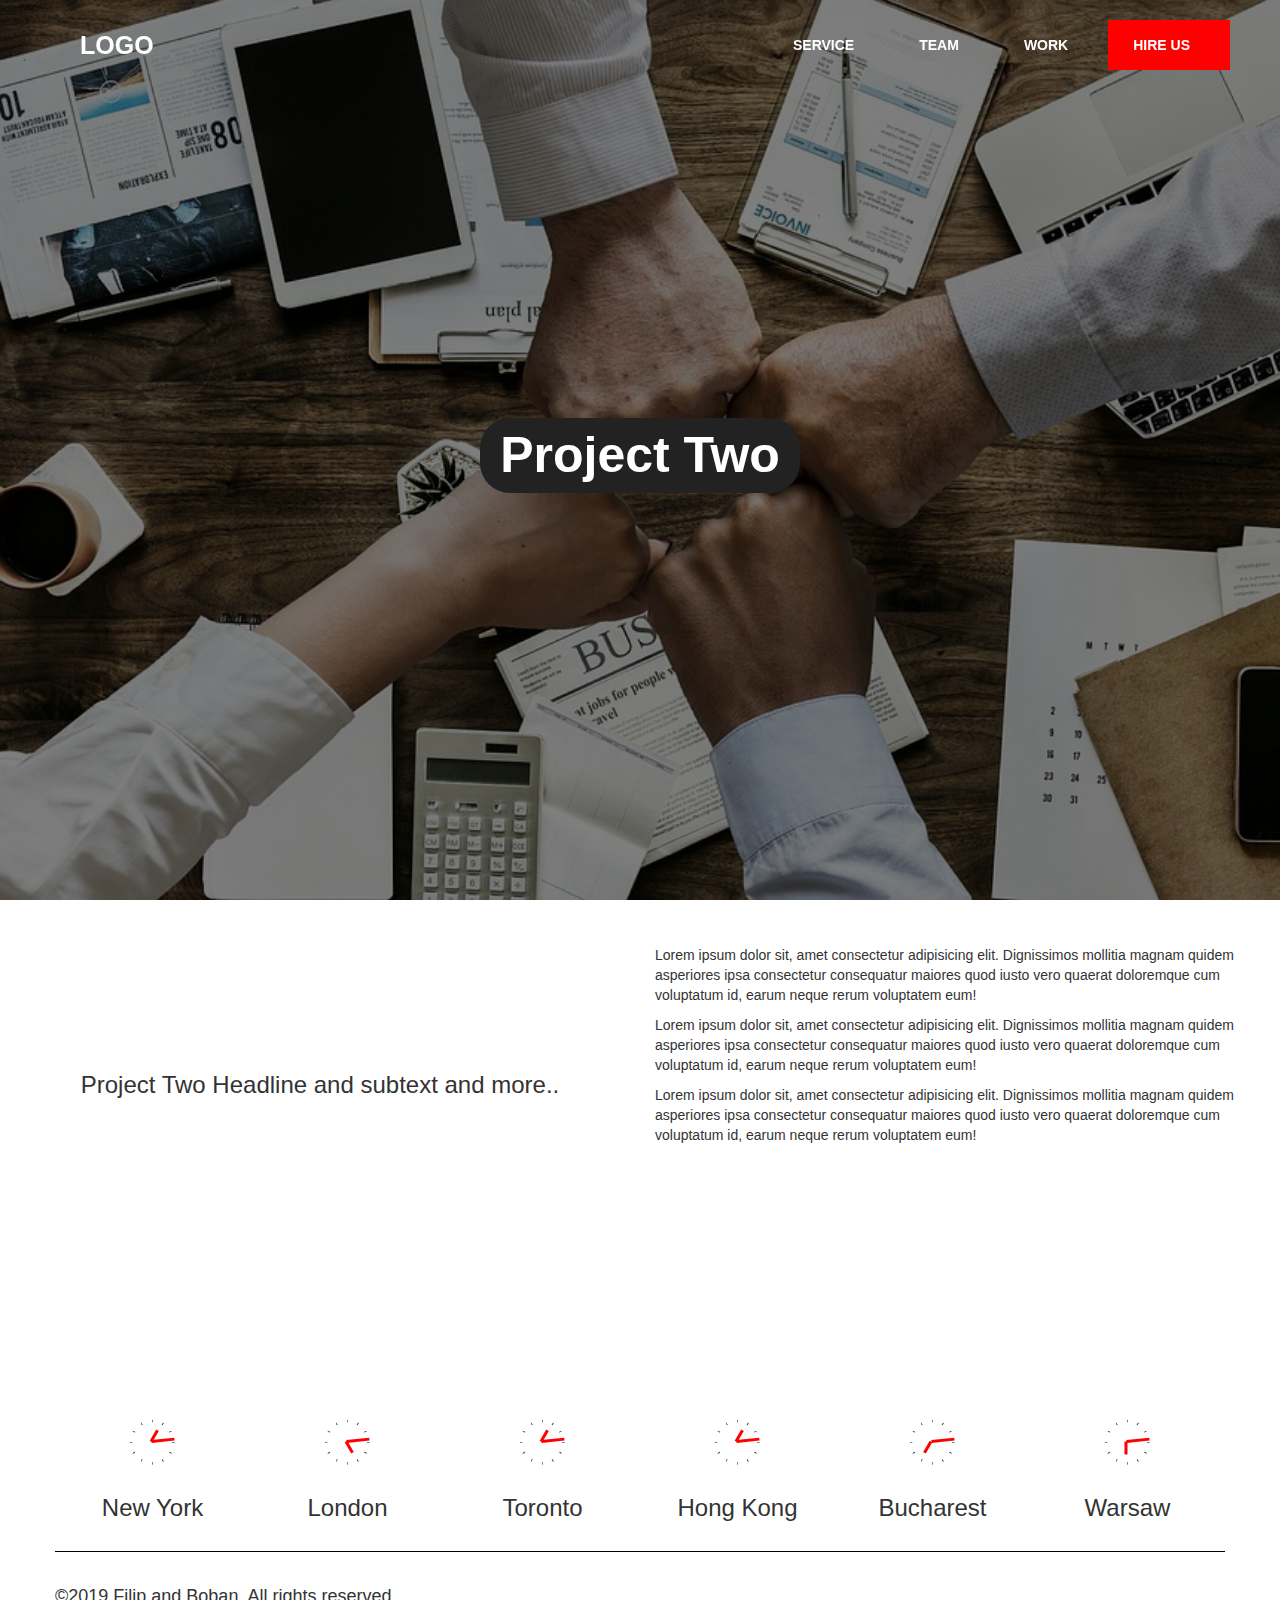
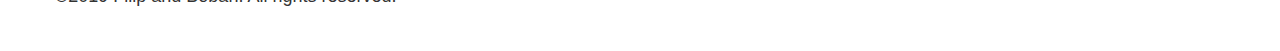
<file: html/projectTwo.html>
<!DOCTYPE html>
<html>
  <head>
    <meta charset="utf-8" />
    <meta http-equiv="X-UA-Compatible" content="IE=edge" />
    <meta name="viewport" content="width=device-width, initial-scale=1" />
    <title>Project Two</title>
    <!-- Latest compiled and minified BOOTSTRAP CSS -->
    <link
      rel="stylesheet"
      href="https://maxcdn.bootstrapcdn.com/bootstrap/3.3.7/css/bootstrap.min.css"
    />
    <!-- Local CSS -->
    <link rel="stylesheet" type="text/css" href="../css/style.css" />

    <!-- Font-awesome -->
    <link
      rel="stylesheet"
      href="https://use.fontawesome.com/releases/v5.8.1/css/all.css"
      integrity="sha384-50oBUHEmvpQ+1lW4y57PTFmhCaXp0ML5d60M1M7uH2+nqUivzIebhndOJK28anvf"
      crossorigin="anonymous"
    />
  </head>

  <body>
    <div class="mob-menu text-center white">
      <div>
        <h4><a href="service.html" class="white">SERVICE</a></h4>
        <h4><a href="team.html" class="white">TEAM</a></h4>
        <h4><a href="work.html" class="white">WORK</a></h4>
        <h4 class="red-back">
          <a href="hireUs.html" class="white">HIRE US</a>
        </h4>
      </div>
    </div>
    <header>
      <nav class="nav navbar-fixed-top mynavbar">
        <div class="container-fluid">
          <div class="navbar-header">
            <button class="navbar-toggle hamburger" data-target="#header">
              <span class="icon-bar"></span>
              <span class="icon-bar"></span>
              <span class="icon-bar"></span>
            </button>
            <a href="../index.html" class="navbar-brand onScroll-black white"
              >LOGO</a
            >
          </div>
          <div class="collapse navbar-collapse" id="header">
            <ul class="nav navbar-nav navbar-right text-center">
              <li>
                <a href="service.html" class="onScroll-black service white"
                  >SERVICE</a
                >
              </li>
              <li>
                <a href="team.html" class="onScroll-black white team">TEAM</a>
              </li>
              <li><a href="work.html" class="onScroll-black white">WORK</a></li>
              <li class="red-back">
                <a href="hireUs.html" class="white">HIRE US</a>
              </li>
            </ul>
          </div>
        </div>
      </nav>
    </header>
    <main>
        <div class="p-one-banner">
            <div class="p-one-overlay"></div>
            <h2>Project Two</h2>
        </div>
        <div class="p-one-text">
            <div class="col-md-6 p-one-text-header">
                    <h3>Project Two Headline and subtext and more..</h3>
            </div>
            <div class="col-md-6 p-one-text-conent">
                    <p>Lorem ipsum dolor sit, amet consectetur adipisicing elit. Dignissimos mollitia magnam quidem asperiores ipsa consectetur consequatur maiores quod iusto vero quaerat doloremque cum voluptatum id, earum neque rerum voluptatem eum!</p>
                    <p>Lorem ipsum dolor sit, amet consectetur adipisicing elit. Dignissimos mollitia magnam quidem asperiores ipsa consectetur consequatur maiores quod iusto vero quaerat doloremque cum voluptatum id, earum neque rerum voluptatem eum!</p>
                    <p>Lorem ipsum dolor sit, amet consectetur adipisicing elit. Dignissimos mollitia magnam quidem asperiores ipsa consectetur consequatur maiores quod iusto vero quaerat doloremque cum voluptatum id, earum neque rerum voluptatem eum!</p>
            </div>  
            </div>
    </main>
      <footer>
        <div class="container">
          <div class="row clock-row m-top130">
            <div class="col-md-2 col-sm-4">
              <div class="clock">
                <div class="clock-face">
                  <div class="hour-hand hour-hand1 red-back"></div>
                  <div class="min-hand red-back"></div>
                </div>
              </div>
              <h3 class="text-center">New York</h3>
            </div>
            <div class="col-md-2 col-sm-4">
              <div class="clock">
                <div class="clock-face">
                  <div class="hour-hand hour-hand2 red-back"></div>
                  <div class="min-hand red-back"></div>
                </div>
              </div>
              <h3 class="text-center">London</h3>
            </div>
            <div class="col-md-2 col-sm-4">
              <div class="clock">
                <div class="clock-face">
                  <div class="hour-hand hour-hand1 red-back"></div>
                  <div class="min-hand red-back"></div>
                </div>
              </div>
              <h3 class="text-center">Toronto</h3>
            </div>
            <div class="col-md-2 col-sm-4">
              <div class="clock">
                <div class="clock-face">
                  <div class="hour-hand hour-hand1 red-back"></div>
                  <div class="min-hand red-back"></div>
                </div>
              </div>
              <h3 class="text-center">Hong Kong</h3>
            </div>
            <div class="col-md-2 col-sm-4">
              <div class="clock">
                <div class="clock-face">
                  <div class="hour-hand hour-hand3 red-back"></div>
                  <div class="min-hand red-back"></div>
                </div>
              </div>
              <h3 class="text-center">Bucharest</h3>
            </div>
            <div class="col-md-2 col-sm-4">
              <div class="clock">
                <div class="clock-face">
                  <div class="hour-hand hour-hand4 red-back"></div>
                  <div class="min-hand red-back"></div>
                </div>
              </div>
              <h3 class="text-center">Warsaw</h3>
            </div>
          </div>
          <div class="row bottom-row">
            <div class="p-div">
              <p>©2019 Filip and Boban. All rights reserved.</p>
            </div>
            <div class="i-div">
              <a href="#" class="red"><i class="fab fa-facebook-f"></i></a>
              <a href="#" class="red"><i class="fab fa-linkedin-in"></i></a>
              <a href="#" class="red"><i class="fab fa-twitter"></i></a>
            </div>
          </div>
        </div>
      </footer>
    </div>

    <!-- jQuery library -->
    <script src="https://cdnjs.cloudflare.com/ajax/libs/jquery/3.3.1/jquery.js"></script>
    <script src="../js/main.js"></script>

    <!-- Latest compiled JavaScript -->
    <script src="https://maxcdn.bootstrapcdn.com/bootstrap/3.3.7/js/bootstrap.min.js"></script>
  </body>
</html>
</file>
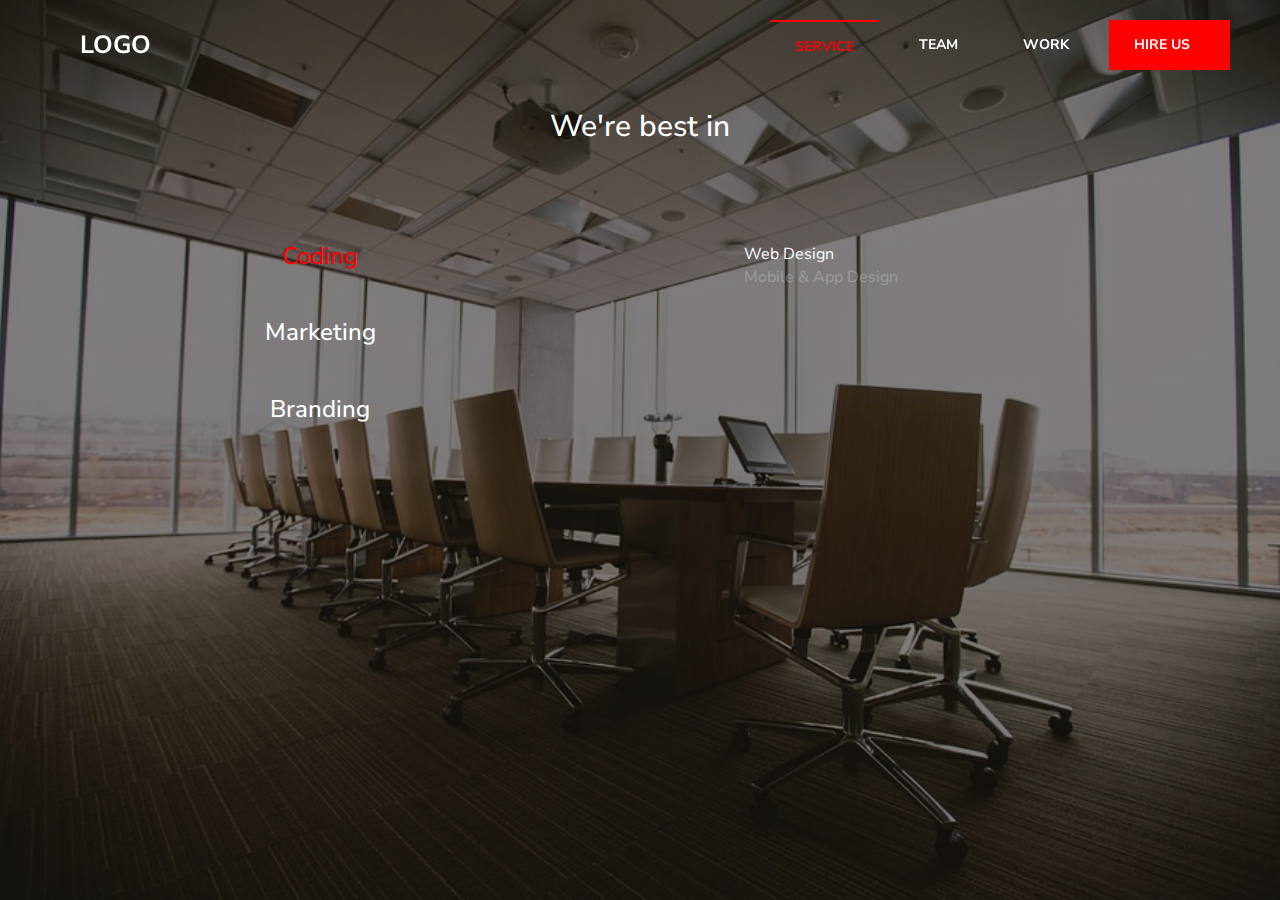
<file: html/service.html>
<!DOCTYPE html>
<html>

<head>
    <meta charset="utf-8">
    <meta http-equiv="X-UA-Compatible" content="IE=edge">
    <meta name="viewport" content="width=device-width, initial-scale=1">
    <title>Services page</title>
    <!-- Latest compiled and minified BOOTSTRAP CSS -->
    <link rel="stylesheet" href="https://maxcdn.bootstrapcdn.com/bootstrap/3.3.7/css/bootstrap.min.css">
    <!-- Local CSS -->
    <link rel="stylesheet" type="text/css" href="../css/style.css">

    <link href="https://fonts.googleapis.com/css?family=Nunito+Sans" rel="stylesheet">

    <!-- Font-awesome -->
    <link rel="stylesheet" href="https://use.fontawesome.com/releases/v5.8.1/css/all.css"
        integrity="sha384-50oBUHEmvpQ+1lW4y57PTFmhCaXp0ML5d60M1M7uH2+nqUivzIebhndOJK28anvf" crossorigin="anonymous">
</head>

<body>
    <div class="mob-menu text-center white">
        <div>
            <h4> <a href="service.html" class="white">SERVICE</a></h4>
            <h4> <a href="team.html" class="white">TEAM</a></h4>
            <h4> <a href="work.html" class="white">WORK</a></h4>
            <h4 class="red-back"><a href="hireUs.html" class="white">HIRE US</a></h4>
        </div>
    </div>
    <header>
        <nav class="nav navbar-fixed-top mynavbar">
            <div class="container-fluid">
                <div class="navbar-header">
                    <button class="navbar-toggle hamburger" data-target="#header">
                        <span class="icon-bar"></span>
                        <span class="icon-bar"></span>
                        <span class="icon-bar"></span>
                    </button>
                    <a href="../index.html" class="navbar-brand
                            onScroll-black white">LOGO</a>
                </div>
                <div class="collapse navbar-collapse" id="header">
                    <ul class="nav navbar-nav navbar-right text-center">
                        <li><a href="service.html" class="onScroll-black activePage white">SERVICE</a></li>
                        <li><a href="team.html" class="onScroll-black team white">TEAM</a></li>
                        <li><a href="work.html" class="onScroll-black white">WORK</a></li>
                        <li class="red-back"><a href="hireUs.html" class="white">HIRE US</a></li>
                    </ul>
                </div>
            </div>
        </nav>
    </header>
    <div class="container-fluid main-container">
        <div class="row row-service">
            <div class="col-md-12 text-center white">
                <h2>We're best in</h2>
            </div>
            <div class="col-md-6 col-sm-6 text-center white thediv">
                <h3 class="coding red">Coding</h3>
                <h3 class="marketing">Marketing</h3>
                <h3 class="branding">Branding</h3>
            </div>
            <div class="col-md-6 col-sm-6  list-div white">
                <ul class="coding-list">
                    <li><i class="fas fa-long-arrow-alt-right red"></i> Web Design</li>
                    <li><i class="fas fa-long-arrow-alt-right red"></i> Mobile & App Design</li>
                    <li><i class="fas fa-long-arrow-alt-right red"></i> E-Commerce</li>
                    <li><i class="fas fa-long-arrow-alt-right red"></i> CMS (WordPress & Prestashop)</li>
                    <li><i class="fas fa-long-arrow-alt-right red"></i> UI • UX</li>
                    <li><i class="fas fa-long-arrow-alt-right red"></i> Responsive</li>
                    <li><i class="fas fa-long-arrow-alt-right red"></i> Templating</li>
                    <li><i class="fas fa-long-arrow-alt-right red"></i> Creative Front-End & Back-End Development</li>
                </ul>
                <ul class="marketing-list white">
                    <li><i class="fas fa-long-arrow-alt-right red"></i> Lead Generation</li>
                    <li><i class="fas fa-long-arrow-alt-right red"></i> Social Media Marketing</li>
                    <li><i class="fas fa-long-arrow-alt-right red"></i> Search Engine Optimization</li>
                    <li><i class="fas fa-long-arrow-alt-right red"></i> PPC and paid search management</li>
                    <li><i class="fas fa-long-arrow-alt-right red"></i> Strategy</li>
                    <li><i class="fas fa-long-arrow-alt-right red"></i> Display and Advertising Recapture Marketing</li>
                    <li><i class="fas fa-long-arrow-alt-right red"></i> Conversion Rate</li>
                    <li><i class="fas fa-long-arrow-alt-right red"></i> Optimisation</li>
                    <li><i class="fas fa-long-arrow-alt-right red"></i> Growth Hacking</li>
                    <li><i class="fas fa-long-arrow-alt-right red"></i> Side Project Marketing</li>
                    <li><i class="fas fa-long-arrow-alt-right red"></i> Email Marketing</li>
                    <li><i class="fas fa-long-arrow-alt-right red"></i> Content Marketing</li>
                    <li><i class="fas fa-long-arrow-alt-right red"></i> Digital Event Amplification</li>
                    <li><i class="fas fa-long-arrow-alt-right red"></i> Digital Marketing Trainings</li>
                </ul>
                <ul class="branding-list white">
                    <li><i class="fas fa-long-arrow-alt-right red"></i> Art & Creative Direction</li>
                    <li><i class="fas fa-long-arrow-alt-right red"></i> Brand Identity</li>
                    <li><i class="fas fa-long-arrow-alt-right red"></i> Logo Design</li>
                    <li><i class="fas fa-long-arrow-alt-right red"></i> Graphic Guidelines</li>
                    <li><i class="fas fa-long-arrow-alt-right red"></i> Illustration</li>
                    <li><i class="fas fa-long-arrow-alt-right red"></i> Typography</li>
                    <li><i class="fas fa-long-arrow-alt-right red"></i> Print</li>
                    <li><i class="fas fa-long-arrow-alt-right red"></i> Strategy</li>
                </ul>
            </div>
        </div>
    </div>
    <span id="servicePage" style="display:none;"></span>
    <!-- jQuery library -->
    <script src="https://cdnjs.cloudflare.com/ajax/libs/jquery/3.3.1/jquery.js"></script>
    <script src="../js/main.js"></script>


    <!-- Latest compiled JavaScript -->
    <script src="https://maxcdn.bootstrapcdn.com/bootstrap/3.3.7/js/bootstrap.min.js"></script>
</body>

</html>
</file>
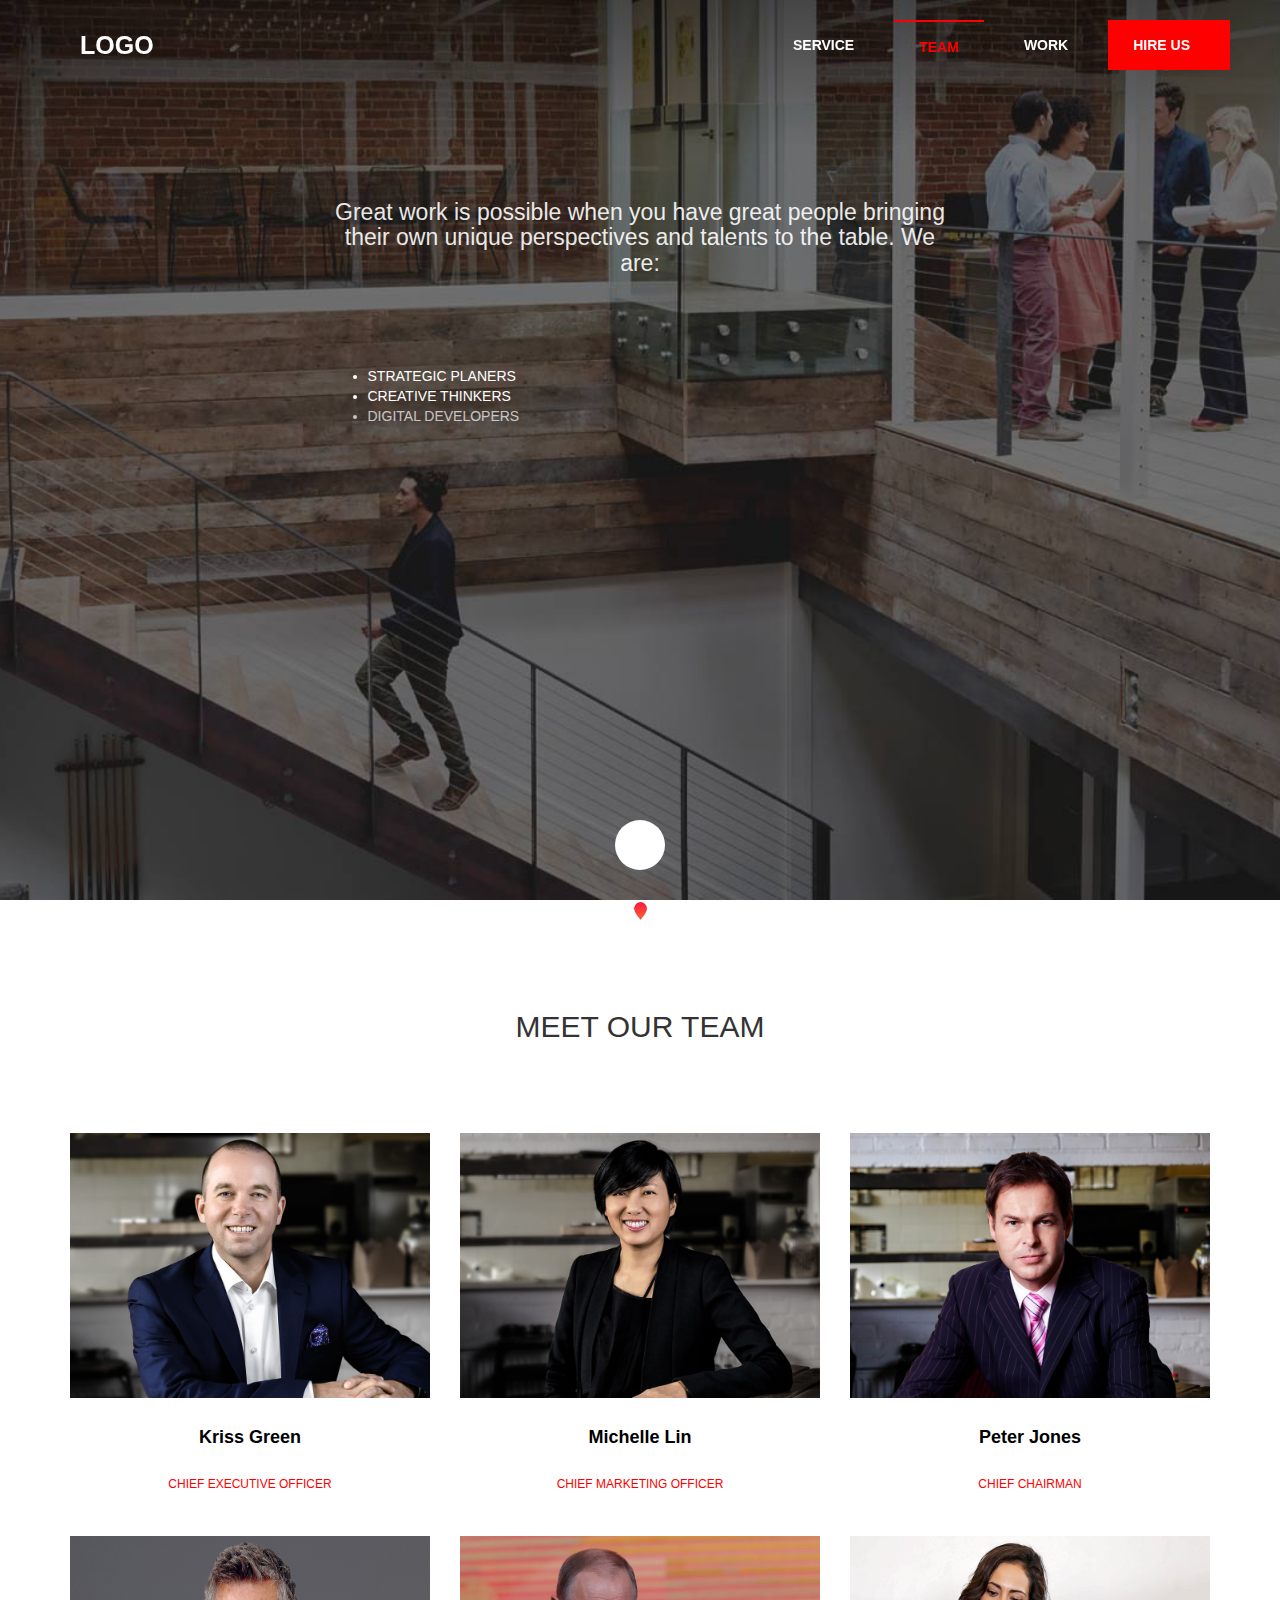
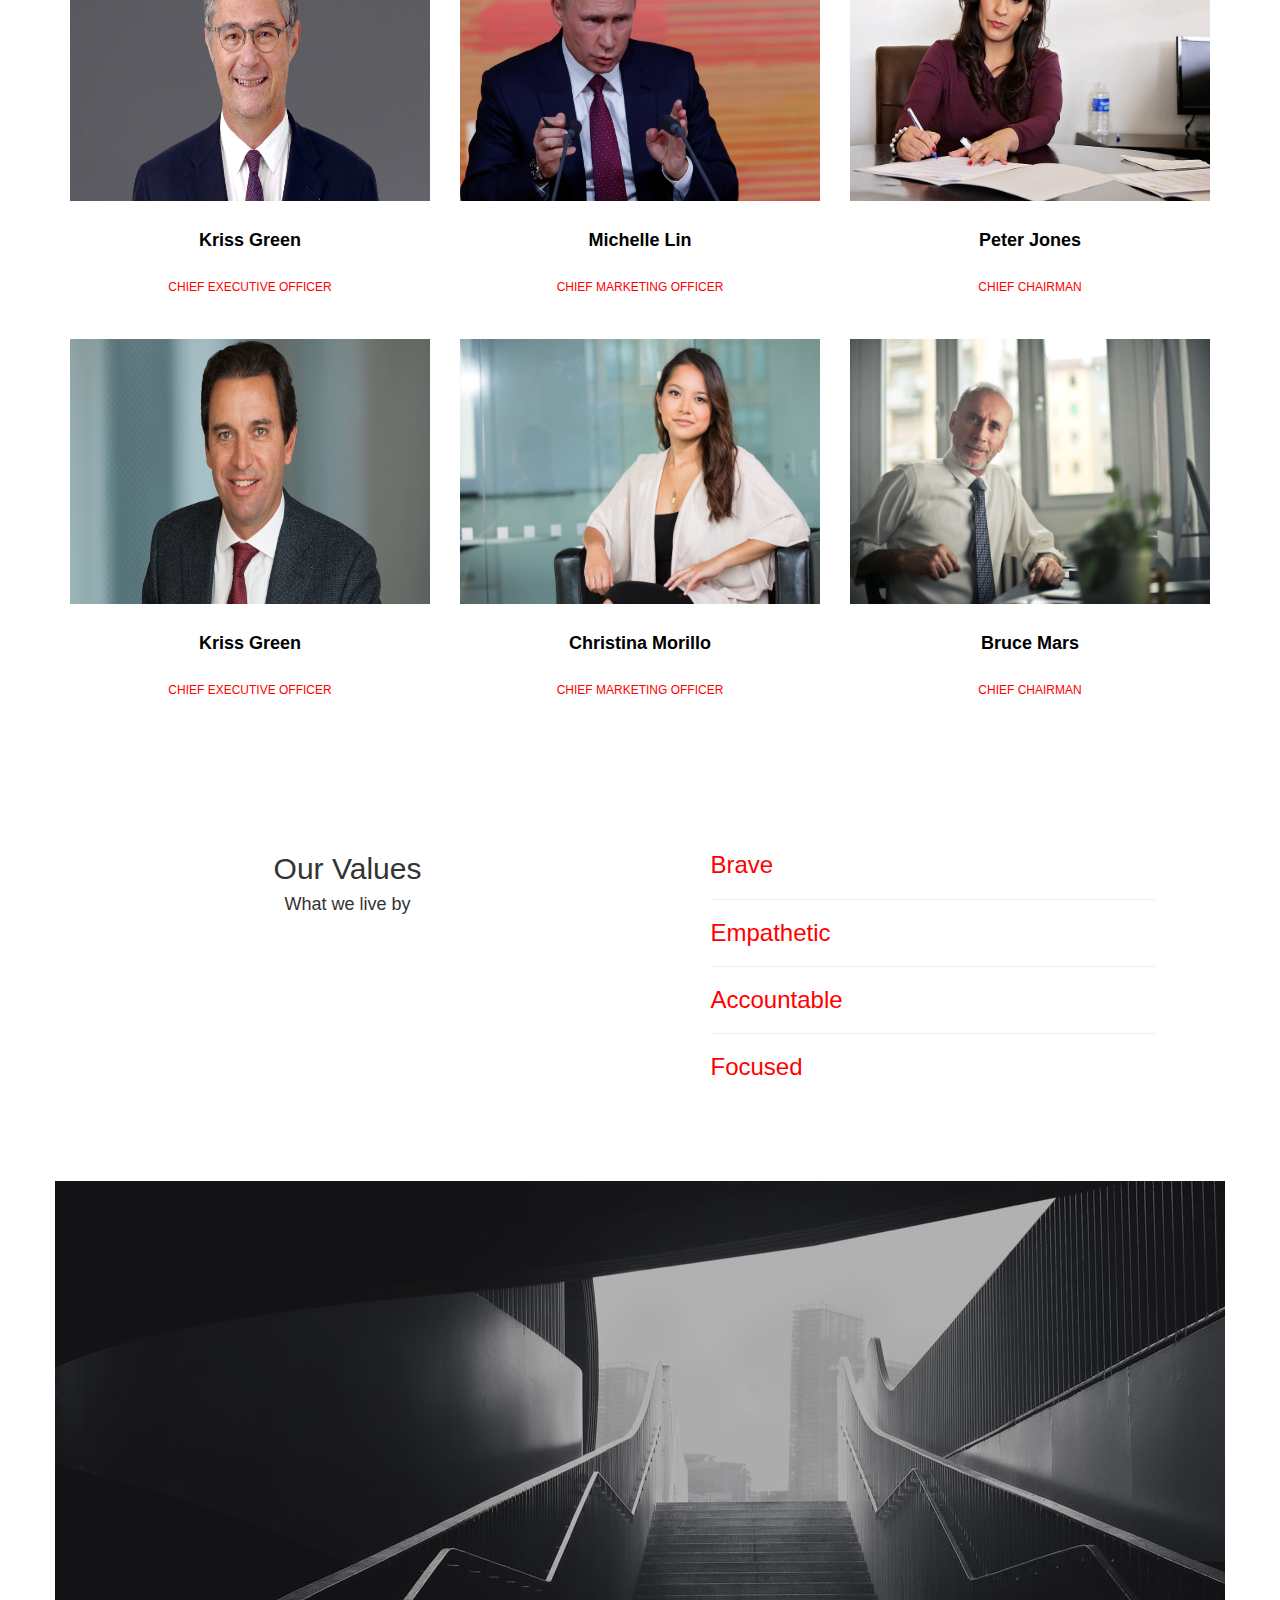
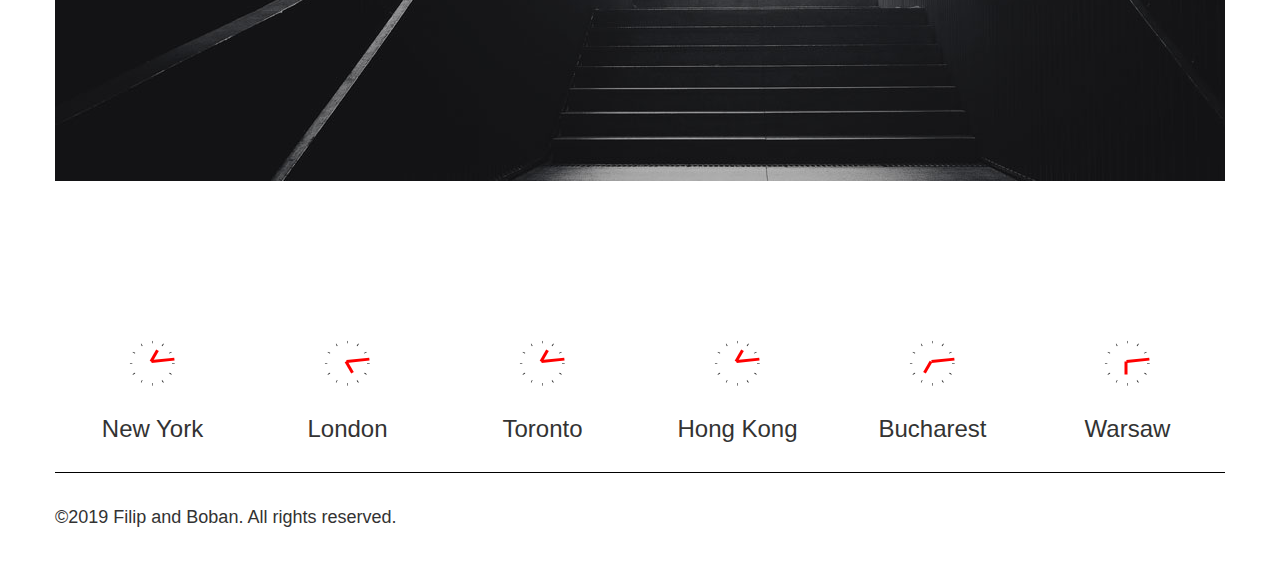
<file: html/team.html>
<!DOCTYPE html>
<html>

<head>
    <meta charset="utf-8">
    <meta http-equiv="X-UA-Compatible" content="IE=edge">
    <meta name="viewport" content="width=device-width, initial-scale=1">
    <title>Team page</title>
    <!-- Latest compiled and minified BOOTSTRAP CSS -->
    <link rel="stylesheet" href="https://maxcdn.bootstrapcdn.com/bootstrap/3.3.7/css/bootstrap.min.css">
    <!-- Local CSS -->
    <link rel="stylesheet" type="text/css" href="../css/style.css">

    <!-- Font-awesome -->
    <link rel="stylesheet" href="https://use.fontawesome.com/releases/v5.8.1/css/all.css"
        integrity="sha384-50oBUHEmvpQ+1lW4y57PTFmhCaXp0ML5d60M1M7uH2+nqUivzIebhndOJK28anvf" crossorigin="anonymous">
</head>

<body>
    <div class="mob-menu text-center white">
        <div>
            <h4> <a href="service.html" class="white">SERVICE</a></h4>
            <h4> <a href="team.html" class="white">TEAM</a></h4>
            <h4> <a href="work.html" class="white">WORK</a></h4>
            <h4 class="red-back"><a href="hireUs.html" class="white">HIRE US</a></h4>
        </div>
    </div>
    <header>
        <nav class="nav navbar-fixed-top mynavbar">
            <div class="container-fluid">
                <div class="navbar-header">
                    <button class="navbar-toggle hamburger" data-target="#header">
                        <span class="icon-bar"></span>
                        <span class="icon-bar"></span>
                        <span class="icon-bar"></span>
                    </button>
                    <a href="../index.html" class="navbar-brand onScroll-black white">LOGO</a>
                </div>
                <div class="collapse navbar-collapse" id="header">
                    <ul class="nav navbar-nav navbar-right text-center">
                        <li><a href="service.html" class="onScroll-black white">SERVICE</a></li>
                        <li><a href="team.html" class="onScroll-black activePage white">TEAM</a></li>
                        <li><a href="work.html" class="onScroll-black white">WORK</a></li>
                        <li class="red-back"><a href="hireUs.html" class="white">HIRE US</a></li>
                    </ul>
                </div>
            </div>
        </nav>
    </header>
    <div class="main-container">
        <div class="container-fluid">
            <div class="row">
                <div class="col-md-12 team-img">
                    <div class="team-div1 white">
                        <h2 class="text-center marginBottom10vh display-none">Great work is
                            possible when you
                            have great people
                            bringing their own unique
                            perspectives and talents to the table. We are:
                        </h2>
                        <ul class="text-uppercase">
                            <li>strategic planers</li>
                            <li>creative thinkers</li>
                            <li>digital developers</li>
                            <li>marketers</li>
                            <li>technologists</li>
                            <li>great designers</li>
                            <li>entrepreneurs</li>
                            <li>artists</li>
                            <li>and more importantly <span class="lightblue">good
                                    people</span></li>
                        </ul>
                    </div>
                    <div>
                        <a href="#team-pin" class="arrow-down-a flex ">
                            <i class="fas fa-long-arrow-alt-down red"></i>
                        </a>
                    </div>
                </div>
            </div>
        </div>
        <div class="container">
            <div class="row text-center">
                <div class="red-back line"></div>
                <div><img src="../img/ico-pin.png" alt="" id="team-pin"></div>
                <h2 class="marginTop10vh marginBottom10vh">MEET OUR TEAM</h2>
                <div class="modal-container"></div>
                <div class="col-md-4 col-sm-4 team-persons text-center">
                    <a class="modal-link" data-toggle="modal" data-target="#box-1">
                        <img src="../img/person1.jpg" class="img-responsive" alt="">
                    </a>
                    <h4 class="modal-link" data-toggle="modal" data-target="#box-1">Kriss Green</h4>
                    <h6 class="red">CHIEF EXECUTIVE OFFICER</h6>
                </div>
                <div class="col-md-4 col-sm-4  team-persons text-center">
                    <a class="modal-link" data-toggle="modal" data-target="#box-1">
                        <img src="../img/person2.jpg" alt="">
                    </a>
                    <h4 class="modal-link" data-toggle="modal" data-target="#box-1">Michelle Lin</h4>
                    <h6 class="red">CHIEF MARKETING OFFICER</h6>
                </div>

                <div class="col-md-4 col-sm-4  team-persons text-center">
                    <a class="modal-link" data-toggle="modal" data-target="#box-1">
                        <img src="../img/person3.jpg" alt="">
                    </a>
                    <h4 class="modal-link" data-toggle="modal" data-target="#box-1">Peter Jones</h4>
                    <h6 class="red">CHIEF CHAIRMAN</h6>
                </div>
                <div class="col-md-4 col-sm-4  team-persons text-center">
                    <a class="modal-link" data-toggle="modal" data-target="#box-1">
                        <img src="../img/person4.jpg" alt="">
                    </a>
                    <h4 class="modal-link" data-toggle="modal" data-target="#box-1">Kriss Green</h4>
                    <h6 class="red">CHIEF EXECUTIVE OFFICER</h6>
                </div>
                <div class="col-md-4 col-sm-4  team-persons text-center">
                    <a class="modal-link" data-toggle="modal" data-target="#box-1">
                        <img src="../img/person5.jpg" alt="">
                    </a>
                    <h4 class="modal-link" data-toggle="modal" data-target="#box-1">Michelle Lin</h4>
                    <h6 class="red">CHIEF MARKETING OFFICER</h6>
                </div>
                <div class="col-md-4 col-sm-4  team-persons text-center">
                    <a class="modal-link" data-toggle="modal" data-target="#box-1">
                        <img src="../img/person6.jpg" alt="">
                    </a>
                    <h4 class="modal-link" data-toggle="modal" data-target="#box-1">Peter Jones</h4>
                    <h6 class="red">CHIEF CHAIRMAN</h6>
                </div>
                <div class="col-md-4 col-sm-4  team-persons text-center">
                    <a class="modal-link" data-toggle="modal" data-target="#box-1">
                        <img src="../img/person7.jpg" alt="">
                    </a>
                    <h4 class="modal-link" data-toggle="modal" data-target="#box-1">Kriss Green</h4>
                    <h6 class="red">CHIEF EXECUTIVE OFFICER</h6>
                </div>
                <div class="col-md-4 col-sm-4  team-persons text-center">
                    <a class="modal-link" data-toggle="modal" data-target="#box-1">
                        <img src="../img/person8.jpg" alt="">
                    </a>
                    <h4 class="modal-link" data-toggle="modal" data-target="#box-1">Christina Morillo</h4>
                    <h6 class="red">CHIEF MARKETING OFFICER</h6>
                </div>
                <div class="col-md-4 col-sm-4  team-persons text-center">
                    <a class="modal-link" data-toggle="modal" data-target="#box-1">
                        <img src="../img/person9.jpg" alt="">
                    </a>
                    <h4 class="modal-link" data-toggle="modal" data-target="#box-1">Bruce Mars</h4>
                    <h6 class="red">CHIEF CHAIRMAN</h6>
                </div>
            </div>
            <div class="row values-row marginTop10vh marginBottom10vh">
                <div class="col-md-6 text-center values-div1">
                    <div>
                        <h2 class="font-weight-bold">Our Values</h2>
                        <h4>What we live by</h4>
                    </div>
                </div>
                <div class="col-md-6 values-div2">
                    <div>
                        <div>
                            <h3 class="red">Brave
                                <i class="fas fa-plus pull-right"></i></h3>
                            <p class="p-plus">We are bold and ambitious. We are
                                not afraid to
                                test new ideas. We are
                                resourceful. We solve hard problems in clever
                                ways.</p>
                        </div>
                        <hr>
                        <div>
                            <h3 class="red">Empathetic
                                <i class="fas fa-plus pull-right"></i></h3>
                            <p class="p-plus">We don’t pretend to know what all
                                customers want.
                                We listen intently.
                                We are objective. We put ourselves in our
                                customers’ shoes.</p>
                        </div>
                        <hr>
                        <div>
                            <h3 class="red">Accountable
                                <i class="fas fa-plus pull-right"></i></h3>
                            <p class="p-plus">We got this. We do what we need to
                                do. We don’t
                                let each other
                                down. We make commitments and keep them.</p>
                        </div>
                        <hr>
                        <div>
                            <h3 class="red">Focused
                                <i class="fas fa-plus pull-right"></i></h3>
                            <p class="p-plus">We have very high standards. We
                                don’t cut
                                corners. We are specialists,
                                not generalists. We choose depth over breadth.</p>
                        </div>
                    </div>
                </div>
            </div>
        </div>
        <footer>
            <div class="container">
                <div class="row">
                    <div class="col-md-12 stairs white">
                        <div>
                            <h1 class="stairs-h2">Global Expansion. Reimagined</h1>
                            <div class="stairs-btns text-center">
                                <a class="stairs-btn1">JOIN US</a>
                                <a class="stairs-btn2 red-back white">HIRE US</a>
                            </div>
                        </div>
                    </div>
                </div>
                <div class="row clock-row m-top130">
                    <div class="col-md-2 col-sm-4">
                        <div class="clock">
                            <div class="clock-face">
                                <div class="hour-hand hour-hand1 red-back"></div>
                                <div class="min-hand red-back"></div>
                            </div>
                        </div>
                        <h3 class="text-center">New York</h3>
                    </div>
                    <div class="col-md-2 col-sm-4">
                        <div class="clock">
                            <div class="clock-face">
                                <div class="hour-hand hour-hand2 red-back"></div>
                                <div class="min-hand red-back"></div>
                            </div>
                        </div>
                        <h3 class="text-center">London</h3>
                    </div>
                    <div class="col-md-2 col-sm-4">
                        <div class="clock">
                            <div class="clock-face">
                                <div class="hour-hand hour-hand1 red-back"></div>
                                <div class="min-hand red-back"></div>
                            </div>
                        </div>
                        <h3 class="text-center">Toronto</h3>
                    </div>
                    <div class="col-md-2 col-sm-4">
                        <div class="clock">
                            <div class="clock-face">
                                <div class="hour-hand hour-hand1 red-back"></div>
                                <div class="min-hand red-back"></div>
                            </div>
                        </div>
                        <h3 class="text-center">Hong Kong</h3>
                    </div>
                    <div class="col-md-2 col-sm-4">
                        <div class="clock">
                            <div class="clock-face">
                                <div class="hour-hand hour-hand3 red-back"></div>
                                <div class="min-hand red-back"></div>
                            </div>
                        </div>
                        <h3 class="text-center">Bucharest</h3>
                    </div>
                    <div class="col-md-2 col-sm-4">
                        <div class="clock">
                            <div class="clock-face">
                                <div class="hour-hand hour-hand4 red-back"></div>
                                <div class="min-hand red-back"></div>
                            </div>
                        </div>
                        <h3 class="text-center">Warsaw</h3>
                    </div>
                </div>
                <div class="row bottom-row">
                    <div class="p-div">
                        <p>©2019 Filip and Boban. All rights reserved.</p>
                    </div>
                    <div class="i-div">
                        <a href="#" class="red"><i class="fab fa-facebook-f"></i></a>
                        <a href="#" class="red"><i class="fab fa-linkedin-in"></i></a>
                        <a href="#" class="red"><i class="fab fa-twitter"></i></a>
                    </div>
                </div>
            </div>
        </footer>
    </div>

    <span id="teamPage" style="display:none;"></span>

    <!-- jQuery library -->
    <script src="https://cdnjs.cloudflare.com/ajax/libs/jquery/3.3.1/jquery.js"></script>
    <script src="../js/main.js"></script>

    <!-- Latest compiled JavaScript -->
    <script src="https://maxcdn.bootstrapcdn.com/bootstrap/3.3.7/js/bootstrap.min.js"></script>
</body>

</html>
</file>
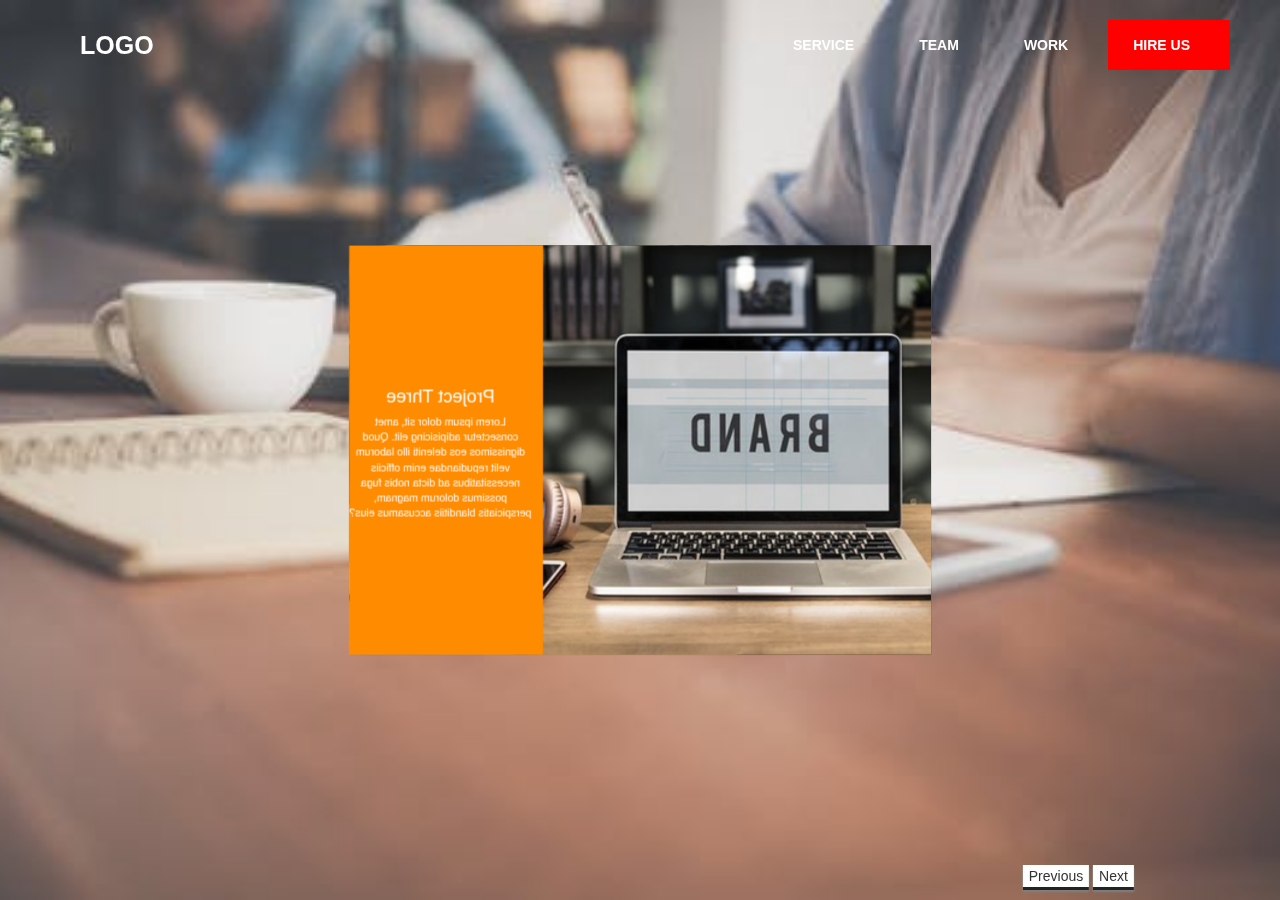
<file: html/work.html>
<!DOCTYPE html>
<html>
  <head>
    <meta charset="utf-8" />
    <meta http-equiv="X-UA-Compatible" content="IE=edge" />
    <meta name="viewport" content="width=device-width, initial-scale=1" />
    <title>Work page</title>
    <!-- Latest compiled and minified BOOTSTRAP CSS -->
    <link
      rel="stylesheet"
      href="https://maxcdn.bootstrapcdn.com/bootstrap/3.3.7/css/bootstrap.min.css"
    />
    <!-- Local CSS -->
    <link rel="stylesheet" type="text/css" href="../css/style.css" />

    <!-- Font-awesome -->
    <link
      rel="stylesheet"
      href="https://use.fontawesome.com/releases/v5.8.1/css/all.css"
      integrity="sha384-50oBUHEmvpQ+1lW4y57PTFmhCaXp0ML5d60M1M7uH2+nqUivzIebhndOJK28anvf"
      crossorigin="anonymous"
    />
  </head>

  <body>
    <div class="mob-menu text-center white">
      <div>
        <h4><a href="service.html" class="white">SERVICE</a></h4>
        <h4><a href="team.html" class="white">TEAM</a></h4>
        <h4><a href="work.html" class="white">WORK</a></h4>
        <h4 class="red-back">
          <a href="hireUs.html" class="white">HIRE US</a>
        </h4>
      </div>
    </div>
    <header>
      <nav class="nav navbar-fixed-top mynavbar">
        <div class="container-fluid">
          <div class="navbar-header">
            <button class="navbar-toggle hamburger" data-target="#header">
              <span class="icon-bar"></span>
              <span class="icon-bar"></span>
              <span class="icon-bar"></span>
            </button>
            <a href="../index.html" class="navbar-brand onScroll-black white"
              >LOGO</a
            >
          </div>
          <div class="collapse navbar-collapse" id="header">
            <ul class="nav navbar-nav navbar-right text-center">
              <li>
                <a href="service.html" class="onScroll-black service white"
                  >SERVICE</a
                >
              </li>
              <li>
                <a href="team.html" class="onScroll-black white team">TEAM</a>
              </li>
              <li><a href="work.html" class="onScroll-black white">WORK</a></li>
              <li class="red-back">
                <a href="hireUs.html" class="white">HIRE US</a>
              </li>
            </ul>
          </div>
        </div>
      </nav>

      <div class="wrap">
        <section class="cube-container">
          <div id="cube">
            <a href="projectOne.html">
              <figure class="front">
                <div class="col-md-8 col-sm-12 front-img"></div>
                <div class="col-md-4 col-sm-12 col-xs-11 cube-text">
                  <article>
                    <h3>Project One</h3>
                    <p class="text-center">
                      Lorem ipsum dolor sit, amet consectetur adipisicing elit.
                      Quod dignissimos eos deleniti illo laborum velit
                      repudiandae enim officiis necessitatibus ad dicta nobis
                      fuga possimus dolorum magnam, perspiciatis blanditiis
                      accusamus eius?
                    </p>
                  </article>
                </div>
              </figure>
            </a>
            <a href="projectThree.html">
              <figure class="back ">
                <div class="col-md-8 col-sm-12 back-img"></div>
                <div class="col-md-4 col-sm-12 col-xs-11 cube-text">
                  <article>
                    <h3>Project Three</h3>
                    <p class="text-center">
                      Lorem ipsum dolor sit, amet consectetur adipisicing elit.
                      Quod dignissimos eos deleniti illo laborum velit
                      repudiandae enim officiis necessitatibus ad dicta nobis
                      fuga possimus dolorum magnam, perspiciatis blanditiis
                      accusamus eius?
                    </p>
                  </article>
                </div>
              </figure>
            </a>
            <a href="projectTwo.html">
              <figure class="right">
                <div class="col-md-8 col-sm-12 right-img"></div>
                <div class="col-md-4 col-sm-12 col-xs-11 cube-text">
                  <article>
                    <h3>Project Two</h3>
                    <p class="text-center">
                      Lorem ipsum dolor sit, amet consectetur adipisicing elit.
                      Quod dignissimos eos deleniti illo laborum velit
                      repudiandae enim officiis necessitatibus ad dicta nobis
                      fuga possimus dolorum magnam, perspiciatis blanditiis
                      accusamus eius?
                    </p>
                  </article>
                </div>
              </figure>
            </a>
            <a href="projectFour.html">
              <figure class="left ">
                <div class="col-md-8 col-sm-12  left-img"></div>
                <div class="col-md-4 col-sm-12 col-xs-11 cube-text">
                  <article>
                    <h3>Project Four</h3>
                    <p class="text-center">
                      Lorem ipsum dolor sit, amet consectetur adipisicing elit.
                      Quod dignissimos eos deleniti illo laborum velit
                      repudiandae enim officiis necessitatibus ad dicta nobis
                      fuga possimus dolorum magnam, perspiciatis blanditiis
                      accusamus eius?
                    </p>
                  </article>
                </div>
              </figure>
            </a>
          </div>
        </section>
      </div>

      <div class="button-wrap">
        <button class="previous">Previous</button>
        <button class="next">Next</button>
      </div>
    </header>

    <!-- jQuery library -->
    <script src="https://cdnjs.cloudflare.com/ajax/libs/jquery/3.3.1/jquery.js"></script>
    <script src="../js/main.js"></script>

    <!-- Latest compiled JavaScript -->
    <script src="https://maxcdn.bootstrapcdn.com/bootstrap/3.3.7/js/bootstrap.min.js"></script>
  </body>
</html>
</file>
<file: css/style.css>
/* ----------------------------------------------FILIP */
body {
  font-family: "Nunito Sans", sans-serif;
}
html {
  scroll-behavior: smooth;
}
.red {
  color: red;
}
.red-back {
  background: red;
}
.white {
  color: white;
}
.display-none {
  display: none;
}
.mynavbar {
  padding: 20px 50px;
}
.nav > li > a:hover,
.nav > li > a:focus {
  background-color: transparent;
}
.activePage {
  color: red !important;
  border-top: 2px solid red;
}
.navbar-brand {
  font-size: 25px;
  font-weight: bolder;
}
.navbar-toggle > .icon-bar {
  background-color: white;
}
/* ----------------------------------------------Menito na mobilen */
.mob-menu {
  height: 100vh;
  width: 100vw;
  background: black;
  z-index: 100;
  display: none;
  padding-top: 20vh;
}
.mob-menu > div {
  width: 90vw;
  margin: 0 auto;
}
.mob-menu > div > h4 {
  margin-bottom: 30px;
  padding: 15px 30%;
}
.blok-menu {
  display: block;
}
.none-menu {
  display: none;
}
.iks {
  color: white;
  font-size: 25px;
}
/* -------------------------------------------------------- */
#header > ul > li > a {
  padding: 15px 25px;
  margin-right: 15px;
  font-weight: bolder;
}
.stairs {
  height: 600px;
  width: 100%;
  background-image: url("../img/Stairs.jpg");
  display: flex;
  justify-content: center;
  align-items: center;
}
.stairs-h2 {
  display: none;
  text-align: center;
}
.stairs-btns {
  height: 100px;
  width: 100%;
  display: flex;
  justify-content: center;
  align-items: center;
}
.stairs-btn1,
.stairs-btn2 {
  padding: 20px 60px;
  margin: 10px;
  display: none;
}
.stairs-btn1 {
  background: white;
  color: black;
}
.stairs-btn1:hover {
  font-weight: bolder;
  color: black;
}
.stairs-btn2:hover {
  color: white;
  font-weight: bolder;
}
.stairs-btn1:hover,
.stairs-btn2:hover {
  text-decoration: none;
  cursor: pointer;
}
.clock {
  width: 65px;
  height: 65px;
  background-image: url("../img/clock.png");
  background-size: cover;
  background-position: center;
  margin: 20px auto;
  position: relative;
  background-color: white;
  border-radius: 50%;
}
.clock-face {
  position: relative;
  width: 100%;
  height: 100%;
  transform: translateY(-3px); /* account for the height of the clock hands */
}
.min-hand,
.hour-hand {
  height: 3px;
  position: absolute;
  top: 50%;
  transform-origin: 100%;
}
.min-hand {
  width: 35%;
  left: 14%;
}
.hour-hand {
  width: 20%;
  left: 28%;
}
.m-top130 {
  margin-top: 130px;
}
.bottom-row {
  display: flex;
  align-items: center;
  height: 100px;
  border-top: 1px solid black;
  margin-top: 20px;
}
.i-div {
  display: flex;
  justify-content: flex-end;
  width: 50%;
  font-size: 3rem;
}
.i-div > a {
  margin: 0 20px;
}
.p-div {
  width: 50%;
  font-size: 1.8rem;
}
.team-img {
  background-image: url("../img/office.jbg.jpg");
  background-position: center;
  background-size: cover;
  height: 100vh;
  flex-direction: column;
}
.team-div1 {
  width: 50%;
  margin: 0 auto;
  padding-top: 20vh;
}
.team-div1 > ul > li {
  font-size: 18px;
  display: none;
}
.flex {
  display: flex;
  justify-content: center;
  align-items: center;
}
.arrow-down-a {
  width: 50px;
  height: 50px;
  background: white;
  border-radius: 50%;
  position: absolute;
  margin-left: auto;
  margin-right: auto;
  left: 0;
  right: 0;
  bottom: 30px;
}
.arrow-down-a i {
  font-size: 20px;
}
.arrow-down-a:hover {
  text-decoration: none;
}
.line {
  width: 1px;
  height: 25rem;
  margin: -2rem auto 2rem auto;
  display: none;
}
.lightblue {
  color: lightblue;
}
.team-persons {
  margin-bottom: 35px;
}
.team-persons > a > img {
  width: 100%;
  height: 265px;
}
.team-persons > h4 {
  color: black;
  font-weight: bolder;
  margin: 30px 0;
}
.team-persons > h4:hover {
  color: red;
  transition: color 0.5s;
  cursor: pointer;
  text-decoration: underline;
}
/* -------------------------modalot */
.modal-link:hover {
  cursor: pointer;
}
.modal-dialogdiv {
  width: 100vw;
  height: 100vh;
}
.modal-contentdiv {
  height: 100%;
  background: transparent;
}
.modal-bodydiv {
  flex-direction: row;
  height: 100%;
}
.modal-div1,
.modal-div2 {
  width: 50%;
  height: 100%;
}
.modal-div1 img {
  height: 100%;
  width: 60vw;
  margin-left: -250px;
  margin-right: -150px;
  margin-top: -30px;
}
.modal-div2 {
  padding: 30px;
  text-align: left;
  background: white;
  margin-left: -130px;
  margin-bottom: -30px;
  z-index: 50;
}
.modal-div2 button {
  font-size: 50px;
}
.modal-div2 div {
  padding: 70px;
  line-height: 200%;
  word-spacing: 5px;
}
.modal-div2 > div > p {
  font-size: 1.8rem;
}
.modal-div2 h4 {
  margin-top: 30px;
  margin-bottom: 30px;
}
.modal-div2 i {
  font-size: 25px;
  color: black;
  margin-top: 20px;
}
.small-img {
  height: 100px;
  width: 100px;
  border-radius: 50%;
  margin-top: 30px;
  display: none;
}
/* ---------------------------------- */
.marginTop10vh {
  margin-top: 10vh;
}
.marginBottom10vh {
  margin-bottom: 10vh;
}
.values-div1,
.values-div2 {
  height: 100%;
  display: flex;
  align-items: center;
  justify-content: center;
}
.values-div2 > div {
  width: 80%;
}
.fa-plus:hover,
.fa-minus:hover {
  cursor: pointer;
}
.p-plus {
  display: none;
  font-size: 1.6rem;
  margin: 15px 0;
}
.row-service {
  height: 100vh;
  background: linear-gradient(rgba(0, 0, 0, 0.5), rgba(0, 0, 0, 0.5)),
    url("../img/2.jpg");
  background-size: cover;
  background-position: center;
}
.row-service > div {
  padding: 10vh 5vw 0 5vw;
}
.row-service > div > h3 {
  margin-bottom: 5rem;
  margin-top: 0;
}
.row-service > div > h3:hover,
.row-service > div > ul > li:hover {
  cursor: pointer;
  color: red;
}
.row-service > div > ul {
  list-style: none;
  font-size: 2rem;
}
.row-service > div > ul > li,
.row-service > div > ul {
  display: none;
}
.row-service > div > ul > li:hover i {
  color: white;
}
.hireUs-row {
  height: 100vh;
  background-image: url("../img/hireUs.jpg");
  background-position: center;
  background-size: cover;
}
.hireUs-row > div:first-child {
  margin-top: 15rem;
  margin-bottom: 10rem;
}
.hireUs-row a {
  font-size: 1.6rem;
  opacity: 0.6;
}
.hireUs-row p {
  margin-top: 30px;
}
.hireUs-row hr {
  display: none;
}
.hireUs-row a:hover,
.hireUs-row a:focus {
  color: red;
}
#opacity-after {
  opacity: 1;
}
.opacity-hover {
  opacity: 0.6 !important;
}
/* -----------------------------------------------------------------------BOBAN */
.row-banner {
  height: 100vh;
  background: linear-gradient(rgba(0, 0, 0, 0.5), rgba(0, 0, 0, 0.5)),
    url("../img/fashion.jpeg");
  background-size: contain;
  background-position: center;
  color: white;
}

.row-banner .title {
  margin-top: 30vh;
  padding-left: 5vw;
  text-align: left;
}
.row-banner .title h1 {
  font-size: 40px;
}
.row-banner .title-text {
  font-size: 28px;
  color: darkgray;
}
.row-banner .meet-the-team {
  border: 2px solid lightgray;
  background-color: transparent;
  padding: 10px 20px;
  font-size: 20px;
  margin-top: 5vh;
}
.row-banner .laptop img {
  width: 100%;
  margin-top: 64vh;
  margin-left: -5vw;
}
.row-section-one {
  padding: 15vh 0;
}
.section-one-title {
  display: none;
}
.section-one-text {
  display: none;
}
.section-one-title h2 {
  font-size: 4rem;
}
.btn-services {
  background-color: orangered;
  padding: 10px 20px;
  font-weight: bolder;
  color: white;
  border-width: 0;
}
.red-text {
  color: orangered;
}

.row-section-two .section-two-div {
  border-right: 1px solid lightgray;
  height: 50vh;
  display: flex;
  justify-content: center;
  align-items: center;
  flex-direction: column;
  padding: 0 5vh;
}

.row-section-two .section-two-div .more {
  display: none;
  color: tomato;
  text-decoration: underline;
  font-size: 2rem;
}

.row-section-two .section-two-div:last-child {
  border-width: 0px;
}
.row-section-two .section-two-div p {
  margin-top: 2vh;
  display: none;
}

.row-section-three {
  padding: 10vh 0;
  position: relative;
}
.tablet {
  border: 1px solid lightgray;
  border-radius: 20px;
  height: 50vh;
  box-shadow: 5px 5px 15px 5px #000000;
  width: 90%;
}
.btn-tablet {
  background-color: transparent;
  border: 1px solid lightgray;
  border-radius: 10px;
  padding: 7px 10px;
  font-size: 2rem;
}
button:focus,
button:hover {
  outline: none;
  background: lightgray;
}
.btn-up {
  position: absolute;
  top: 160px;
  right: 0;
}
.btn-down {
  position: absolute;
  top: 210px;
  right: 0;
}
.tablet-circle {
  border: 2px solid lightgray;
  padding: 20px 20px;
  border-radius: 50%;
  position: absolute;
  top: 47%;
  right: 15%;
}
.tablet-screen {
  border: 2px solid lightgray;
  border-radius: 10px;
  height: 90%;
  width: 70%;
  position: absolute;
  left: 5%;
  top: 5%;
  overflow: auto;
}
.tablet-screen::-webkit-scrollbar {
  width: 0px;
}
.tablet-screen img {
  width: 100%;
}
.row-section-three .section-three-title {
  padding-left: 5vw;
}
.row-section-four {
  display: flex;
  padding: 10vh 0;
}
.experience-container h4 {
  margin-top: 70px;
}
.flex-column {
  flex-direction: column;
}
.fsize-3 {
  font-size: 3rem;
}

/* ----------------------------------RESPONZIVNOST  FILIP */
@media screen and (max-width: 1345px) {
  .list-div li {
    font-size: 1.6rem;
  }
  .team-div1 > h2 {
    font-size: 23px;
  }
  .team-div1 > ul > li {
    font-size: 14px;
  }
  .modal-div1,
  .modal-div2 {
    height: 90%;
  }
  .modal-div2 div {
    padding: 20px;
    line-height: normal;
    word-spacing: normal;
  }

  /* ________________________________RESPONZIVNOST BOBAN */
  .row-banner .laptop img {
    margin-top: 70vh;
  }
  .row-banner .meet-the-team {
    display: none;
  }
}

@media screen and (max-width: 1000px) {
  .row-banner .laptop img {
    margin: 6vh auto;
    width: 80%;
  }
  .row-section-two .section-two-div .more {
    display: block;
  }
  .row-section-two .section-two-div {
    border: none;
  }
  .row-section-two .section-two-div h4 {
    font-size: 2.7rem;
  }
  .tablet-screen {
    overflow: hidden;
  }
}
@media screen and (max-width: 768px) {
  .team-persons > a > img {
    height: 170px;
  }
  .modal-div1 {
    display: none;
  }
  .small-img {
    display: block;
  }
  .modal-div2 {
    width: 100%;
    height: 100%;
    padding: 50px;
    margin-left: 0;
    margin-bottom: 0;
  }
  /* ________________________________RESPONZIVNOST TABLET BOBAN */
  .row-banner .laptop img {
    margin-top: 8vh;
    width: 90%;
  }
  .row-banner {
    height: 80vh;
  }

  .row-banner .title {
    margin-top: 10vh;
  }
}
@media screen and (max-width: 425px) {
  .row-service > div:nth-child(2),
  .row-service > div:nth-child(3) {
    padding: 1vh;
  }
  .thediv {
    display: flex;
    justify-content: space-evenly;
  }
  .thediv > h3 {
    font-size: 18px;
  }
  .mynavbar {
    padding: 5px;
  }
  .hireUs-row > div:first-child {
    margin-top: 10rem;
    margin-bottom: 2rem;
  }
  .hireUs-row > div:first-child h2 {
    font-size: 25px;
  }
  .hireUs-row {
    height: 130vh;
  }
  .hireUs-row hr {
    display: block;
  }
  .clock-row {
    display: none;
  }
  .bottom-row {
    margin-top: 0;
    display: flex;
    flex-direction: column-reverse;
    height: 100px;
    justify-content: space-around;
  }
  .i-div {
    font-size: 2.5rem;
    width: 100%;
    justify-content: center;
  }
  .p-div {
    font-size: 1.5rem;
    width: 100%;
    text-align: center;
  }
  .team-div1 {
    padding-top: 13vh;
    width: 100%;
  }
  .team-persons > a > img {
    height: 250px;
  }
  .stairs-btns {
    flex-direction: column;
    height: auto;
    margin-top: 30px;
  }
  .modal-div2 {
    height: 120vh;
    padding: 30px 10px;
  }
  .modal-bodydiv {
    margin-top: 30px;
  }
  /* _______________________RESPONZIVNOST MOBILEN BOBAN */
  .row-banner .laptop img {
    margin-top: 5vh;
    width: 100%;
  }
}
/* ________________________WORK STRANA */
.cube-container {
  width: 100vw;
  height: 100vh;
  padding: 20vh 20vw;
  position: relative;
  perspective: 2000px;
  background-image: url(../img/work.jpeg);
  background-size: cover;
  background-position: center;
}
#cube {
  width: 60vw;
  height: 60vh;
  position: absolute;
  transform-style: preserve-3d;
}
#cube figure {
  margin: 0;
  width: 60vw;
  height: 60vh;
  display: flex;
  position: absolute;
  background: #222;
  color: white;
}
#cube figure div {
  height: inherit;
  background-size: cover;
  background-position: center;
}
#cube .front {
  transform: rotateY(0deg) translateZ(50vw);
}
#cube .front .front-img {
  background-image: url(../img/1.jpg);
}
#cube .back {
  transform: rotateY(180deg) translateZ(50vw);
  background: darkorange;
}
#cube .back .back-img {
  background-image: url(../img/1.jpg);
}
#cube .right {
  transform: rotateY(90deg) translateZ(50vw);
  background: dodgerblue;
}
#cube .right .right-img {
  background-image: url(../img/2.jpg);
}
#cube .left {
  transform: rotateY(-90deg) translateZ(50vw);
  background: cadetblue;
}
#cube .left .left-img {
  background-image: url(../img/3.jpg);
}
#cube .top {
  transform: rotateX(90deg) translateZ(50vw);
  background: mintgreen;
}
#cube .bottom {
  transform: rotateX(-90deg) translateZ(50vw);
  background: lavender;
}
#cube {
  transform: translateZ(-50vw);
}
#cube {
  transition: transform 1.5s ease-in-out;
}
#cube .cube-text {
  height: inherit;
  display: inline-block;
}
.button-wrap {
  position: absolute;
  bottom: 10px;
  right: 12.5%;
  transform: translateX(12.5%);
}
article {
  position: absolute;
  top: 50%;
  transform: translateY(-50%);
}
article h3 {
  text-align: center;
}
.button-wrap button {
  background: white;
  border: 0px;
  border-bottom: 3px solid #222;
  box-shadow: grey 0px 2px 2px 0px;
  cursor: pointer;
}
.button-wrap:hover button:not(:hover) {
  background: rgba(255, 255, 255, 0.6);
}
.button-wrap button:focus {
  box-shadow: dodgerblue 0px 2px 2px 0px;
  outline: none;
}
@media screen and (max-width: 425px) {
  #cube .front .front-img,
  #cube .back .back-img,
  #cube .right .right-img,
  #cube .left .left-img {
    display: none;
  }
}
/* ___________________________________________PROJECT ONE PAGE */
.p-one-banner {
  height: 100vh;
  display: flex;
  justify-content: center;
  align-items: center;
  background-image: url(../img/3.jpg);
  background-size: cover;
  position: relative;
}
.p-one-banner h2 {
  color: #fff;
  z-index: 1;
  font-size: 5rem;
  font-weight: bolder;
  background-color: #222;
  padding: 10px 20px;
  border-radius: 30px;
}

.p-one-overlay {
  position: absolute;
  top: 0;
  left: 0;
  right: 0;
  bottom: 0;
  background-color: rgba(0, 0, 0, 0.5);
}

.p-one-text {
  height: 40vh;
  padding: 5vh 0;
}

.p-one-text-header {
  display: flex;
  justify-content: center;
  align-items: center;
  height: 100%;
}
</file>
